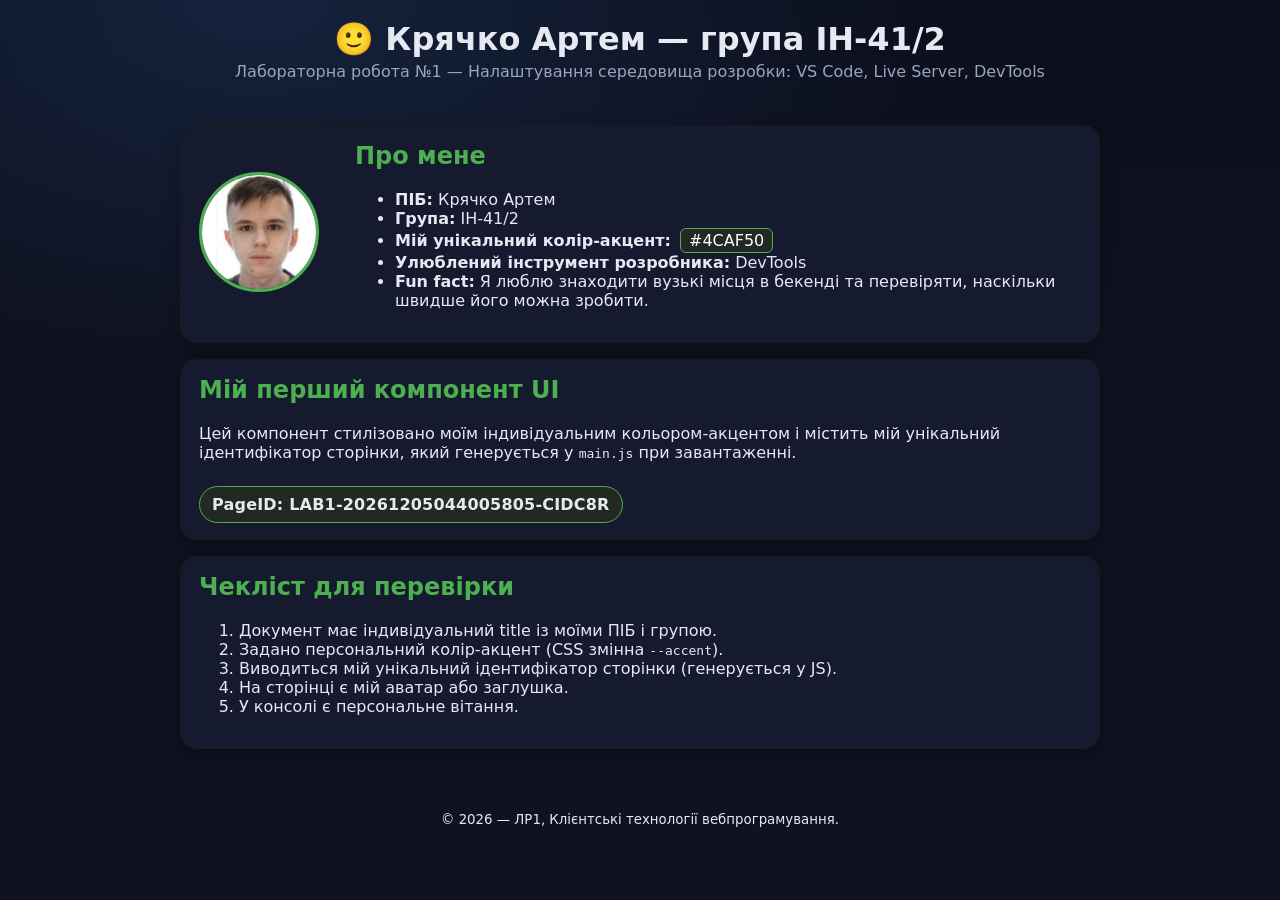
<file: lab1/index.html>
<!DOCTYPE html>

<html lang="uk" data-owner="Крячко Артем">

<head>

    <meta charset="UTF-8" />

    <meta name="viewport" content="width=device-width, initial-scale=1.0" />

    <title>Lab1 — Крячко Артем, група ІН-41/2</title>

    <meta name="description" content="Лабораторна робота 1 — Налаштування середовища розробки: VS Code, Live Server, DevTools." />

    <link rel="stylesheet" href="./styles/style.css" />

    <script defer src="./scripts/main.js"></script>

</head>

<body>

<header class="site-header">

    <h1>🙂 Крячко Артем — група ІН-41/2 </h1>

    <p class="subtitle">Лабораторна робота №1 — Налаштування середовища розробки: VS Code, Live Server, DevTools</p>

</header>


<main>

    <section class="card profile" id="profile">

        <div class="avatar">

            <img src="./assets/img/avatar.png" width="220" height="300" alt="Аватар: Крячко Артем" />

        </div>

        <div class="info">

            <h2>Про мене</h2>

            <ul>

                <li><strong>ПІБ:</strong> Крячко Артем</li>

                <li><strong>Група:</strong> ІН-41/2</li>

                <li><strong>Мій унікальний колір-акцент:</strong> <span class="accent-preview">#4CAF50</span></li>

                <li><strong>Улюблений інструмент розробника:</strong> DevTools</li>

                <li><strong>Fun fact:</strong> Я люблю знаходити вузькі місця в бекенді та перевіряти, наскільки швидше його можна зробити.</li>

            </ul>

        </div>

    </section>



    <section class="card about" id="about">

        <h2>Мій перший компонент UI</h2>

        <p>

            Цей компонент стилізовано моїм індивідуальним кольором-акцентом і містить мій унікальний ідентифікатор сторінки,

            який генерується у <code>main.js</code> при завантаженні.

        </p>

        <div class="badge" id="pageIdBadge" title="Згенерований ID сторінки"></div>

    </section>



    <section class="card checklist" id="checklist">

        <h2>Чекліст для перевірки</h2>

        <ol>

            <li>Документ має індивідуальний title із моїми ПІБ і групою.</li>

            <li>Задано персональний колір-акцент (CSS змінна <code>--accent</code>).</li>

            <li>Виводиться мій унікальний ідентифікатор сторінки (генерується у JS).</li>

            <li>На сторінці є мій аватар або заглушка.</li>

            <li>У консолі є персональне вітання.</li>

        </ol>

    </section>

</main>



<footer class="site-footer">

    <small>&copy; <span id="currentYear"></span> — ЛР1, Клієнтські технології вебпрограмування.</small>

</footer>

</body>

</html>
</file>
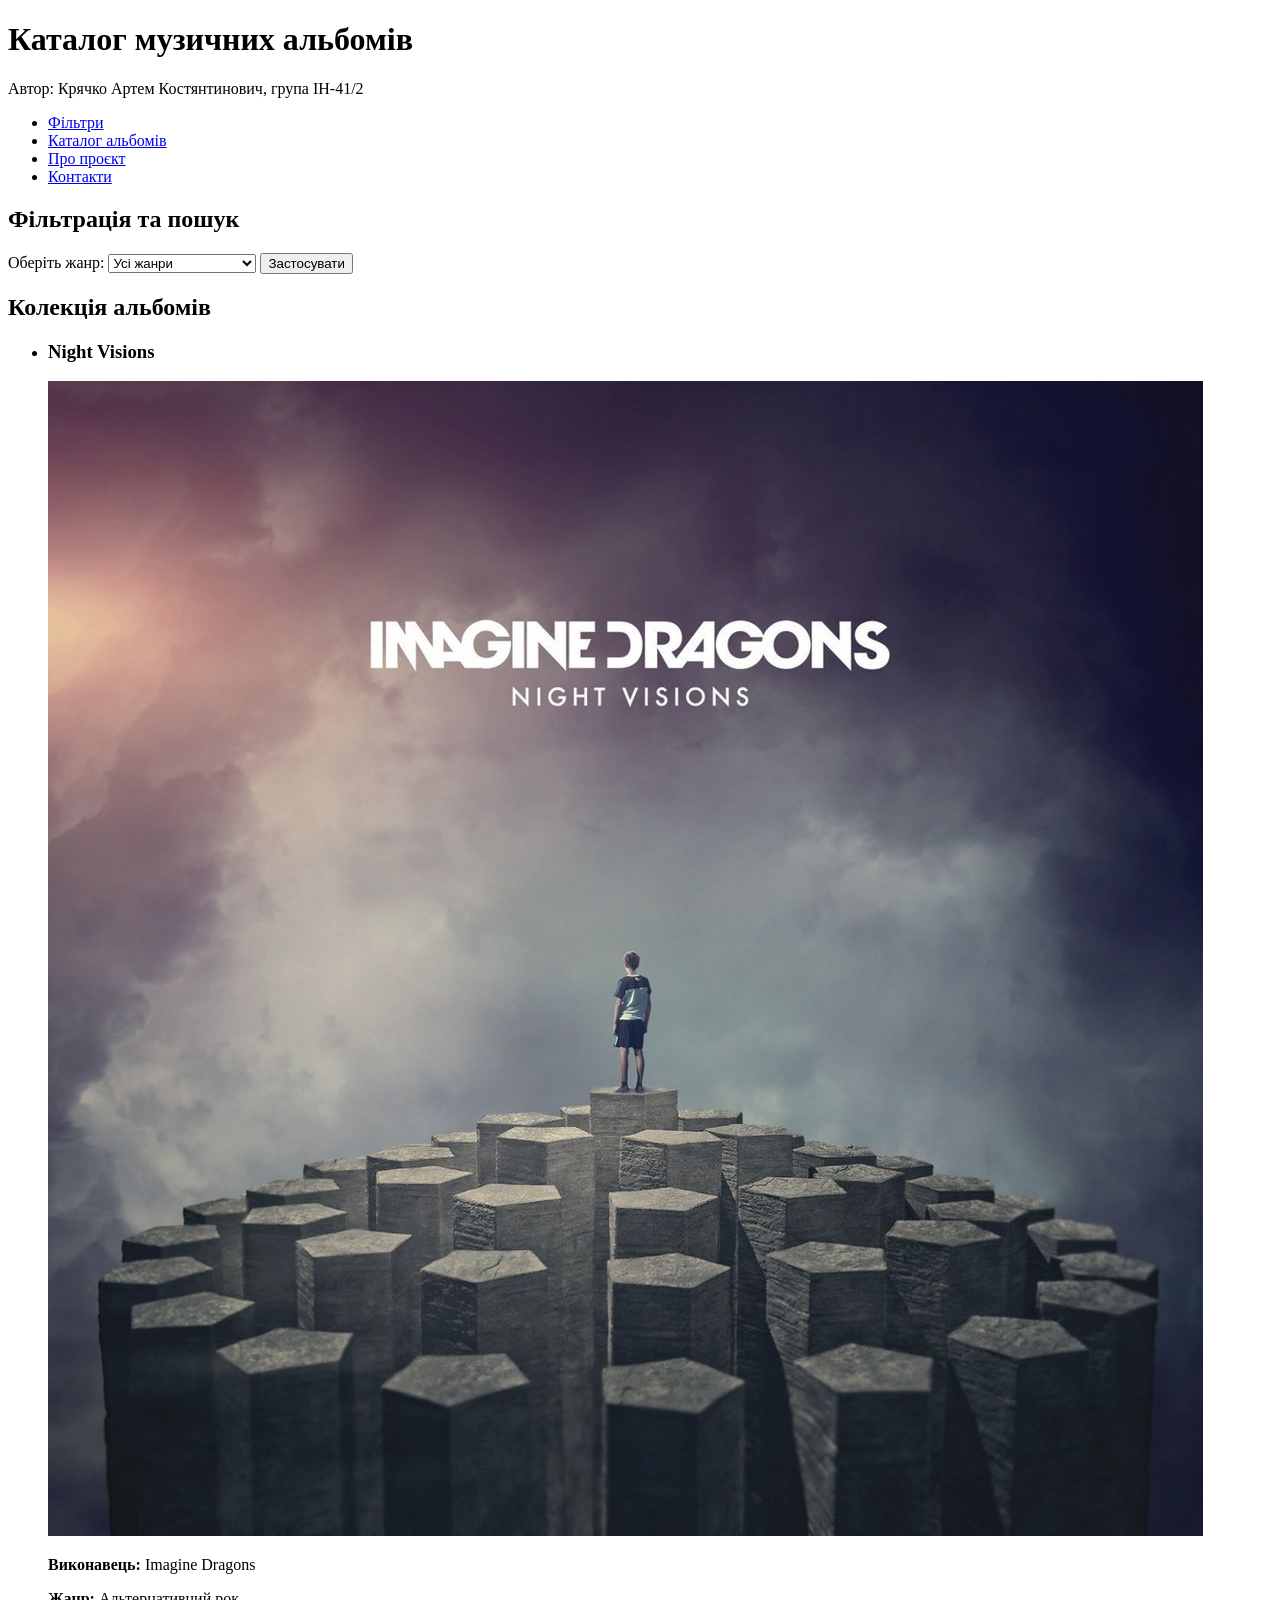
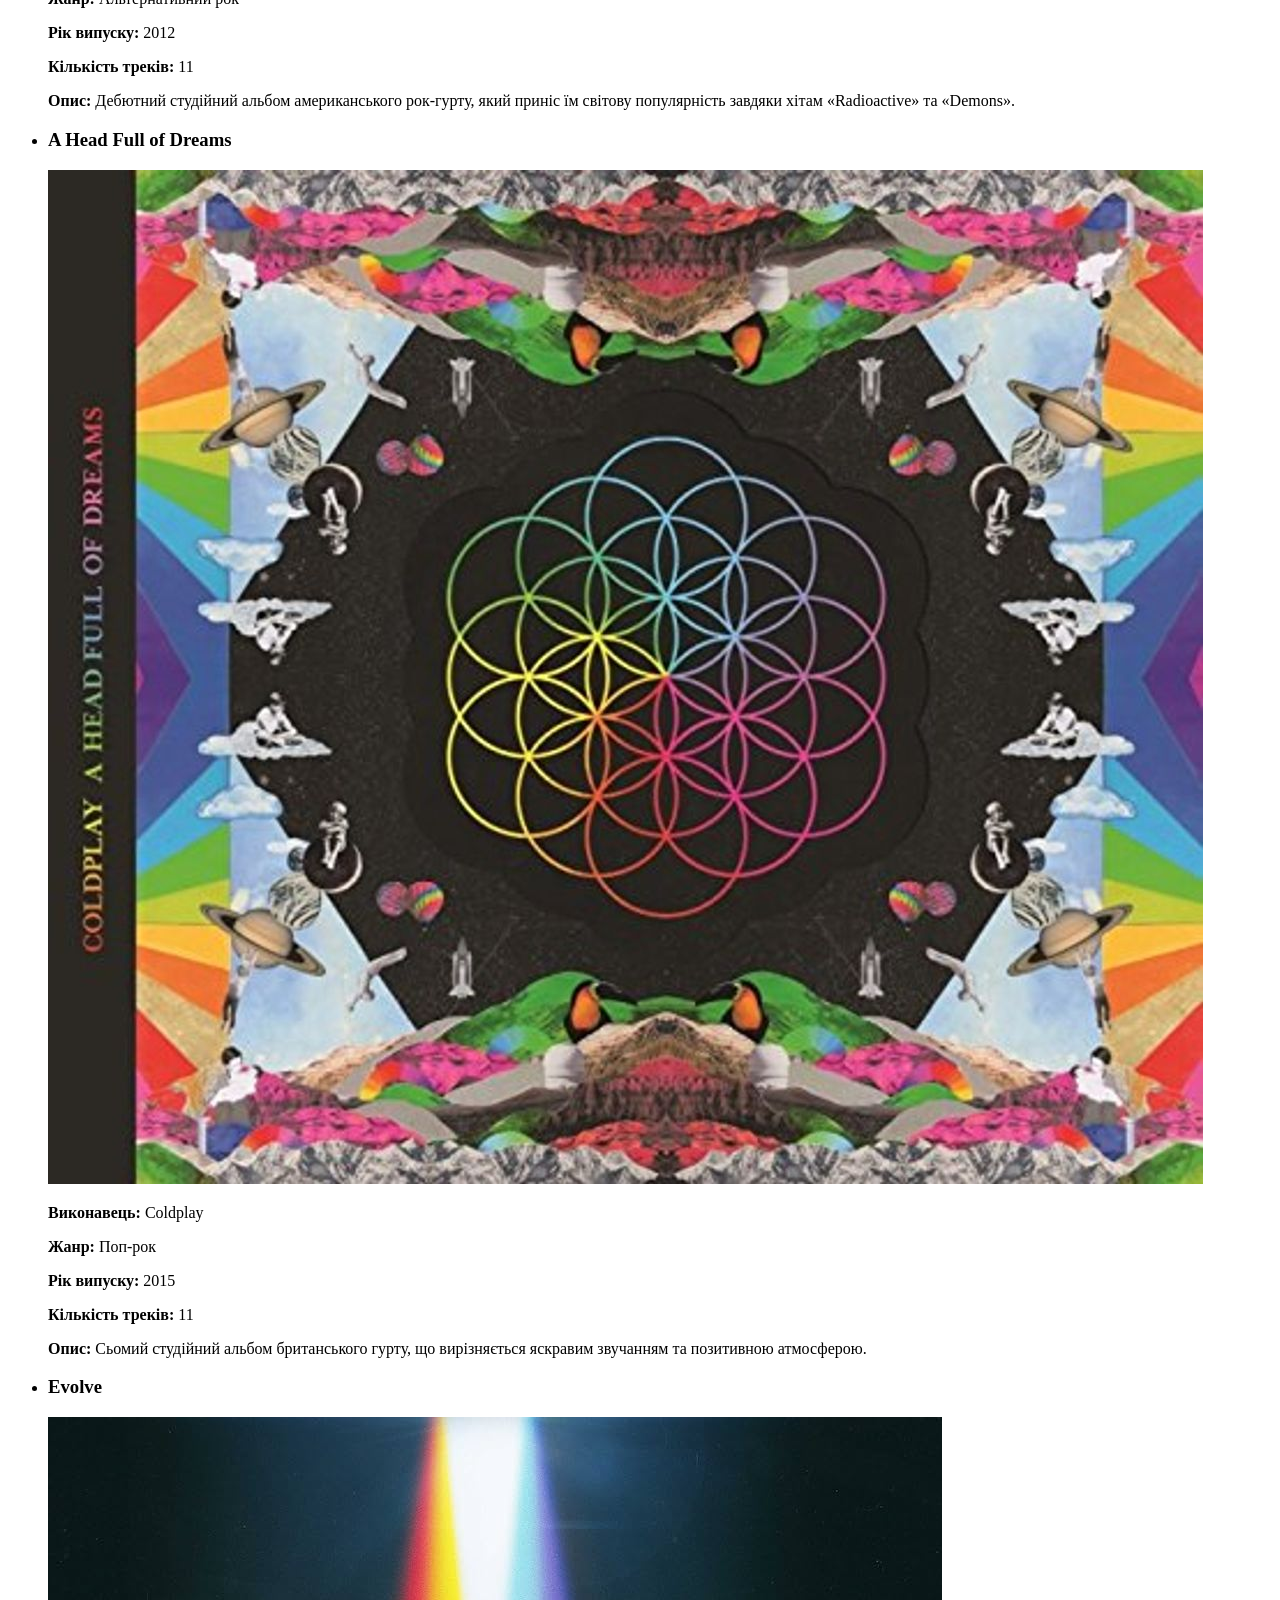
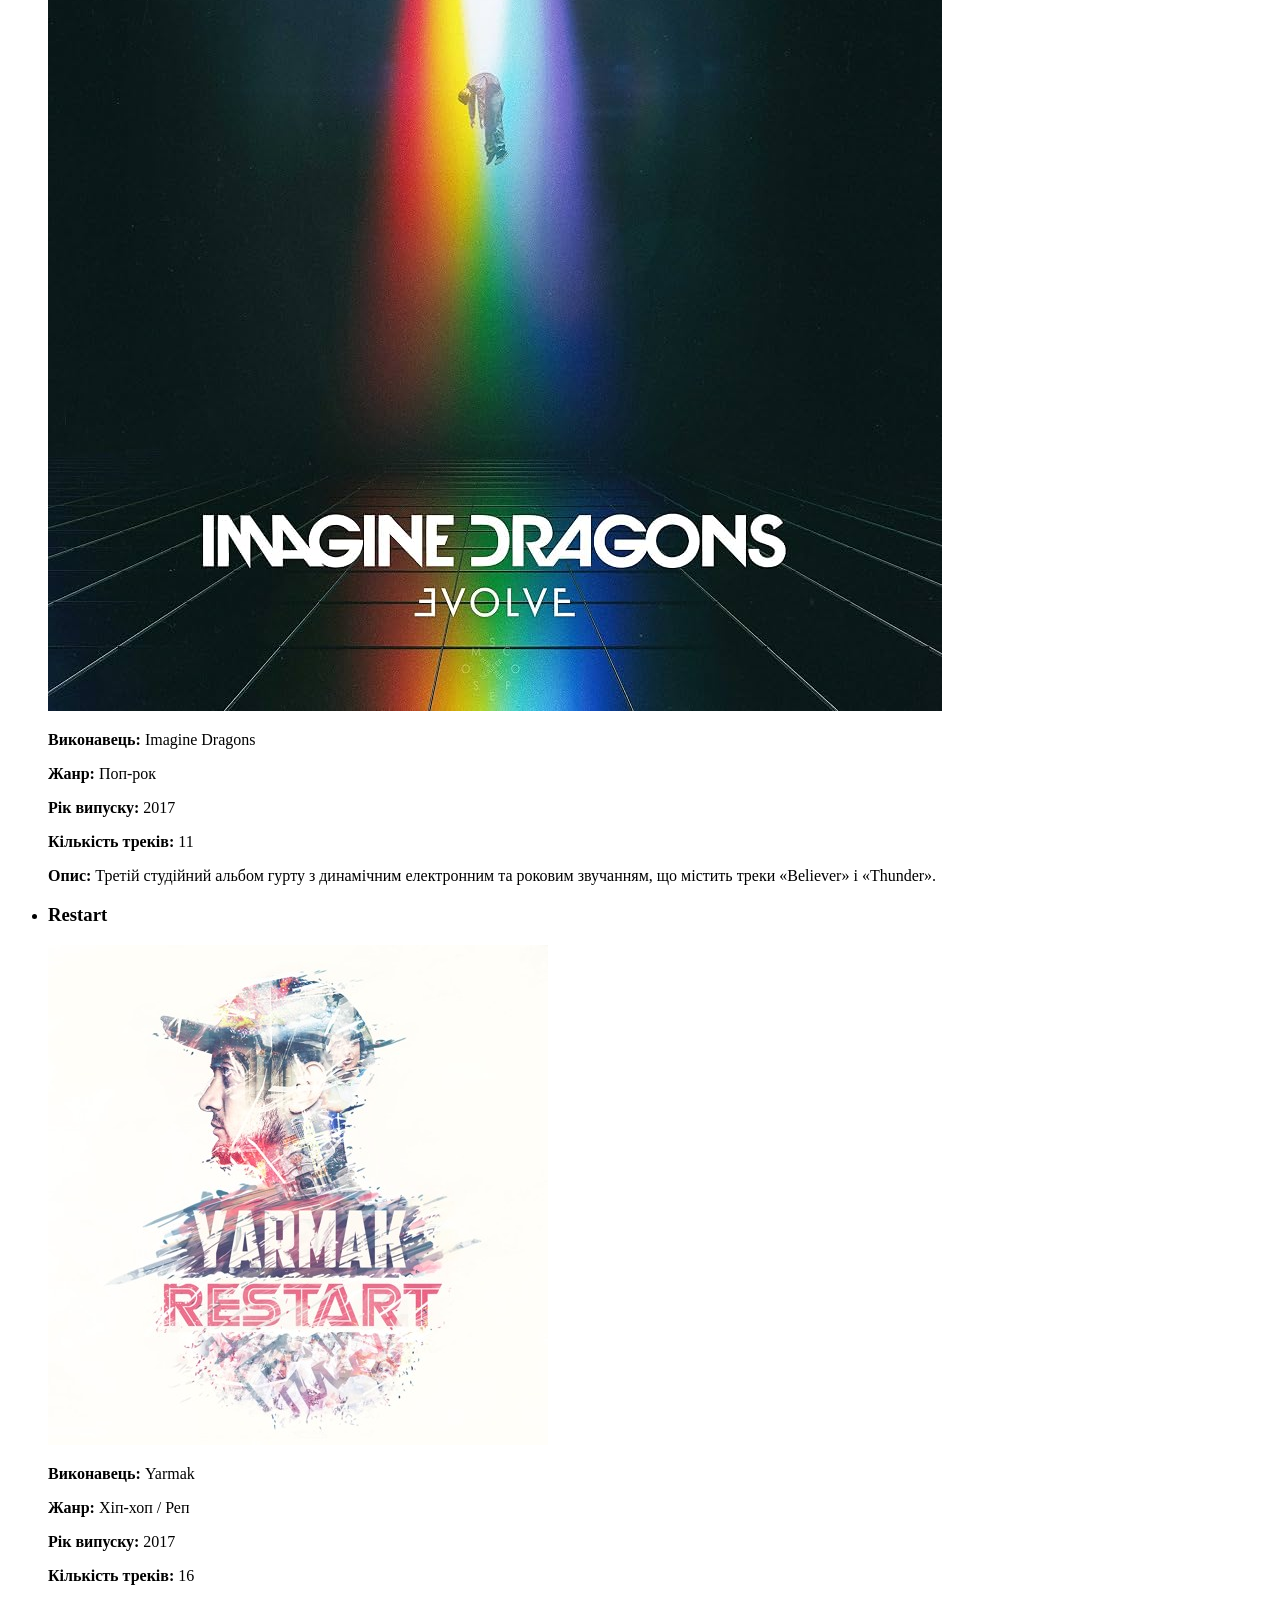
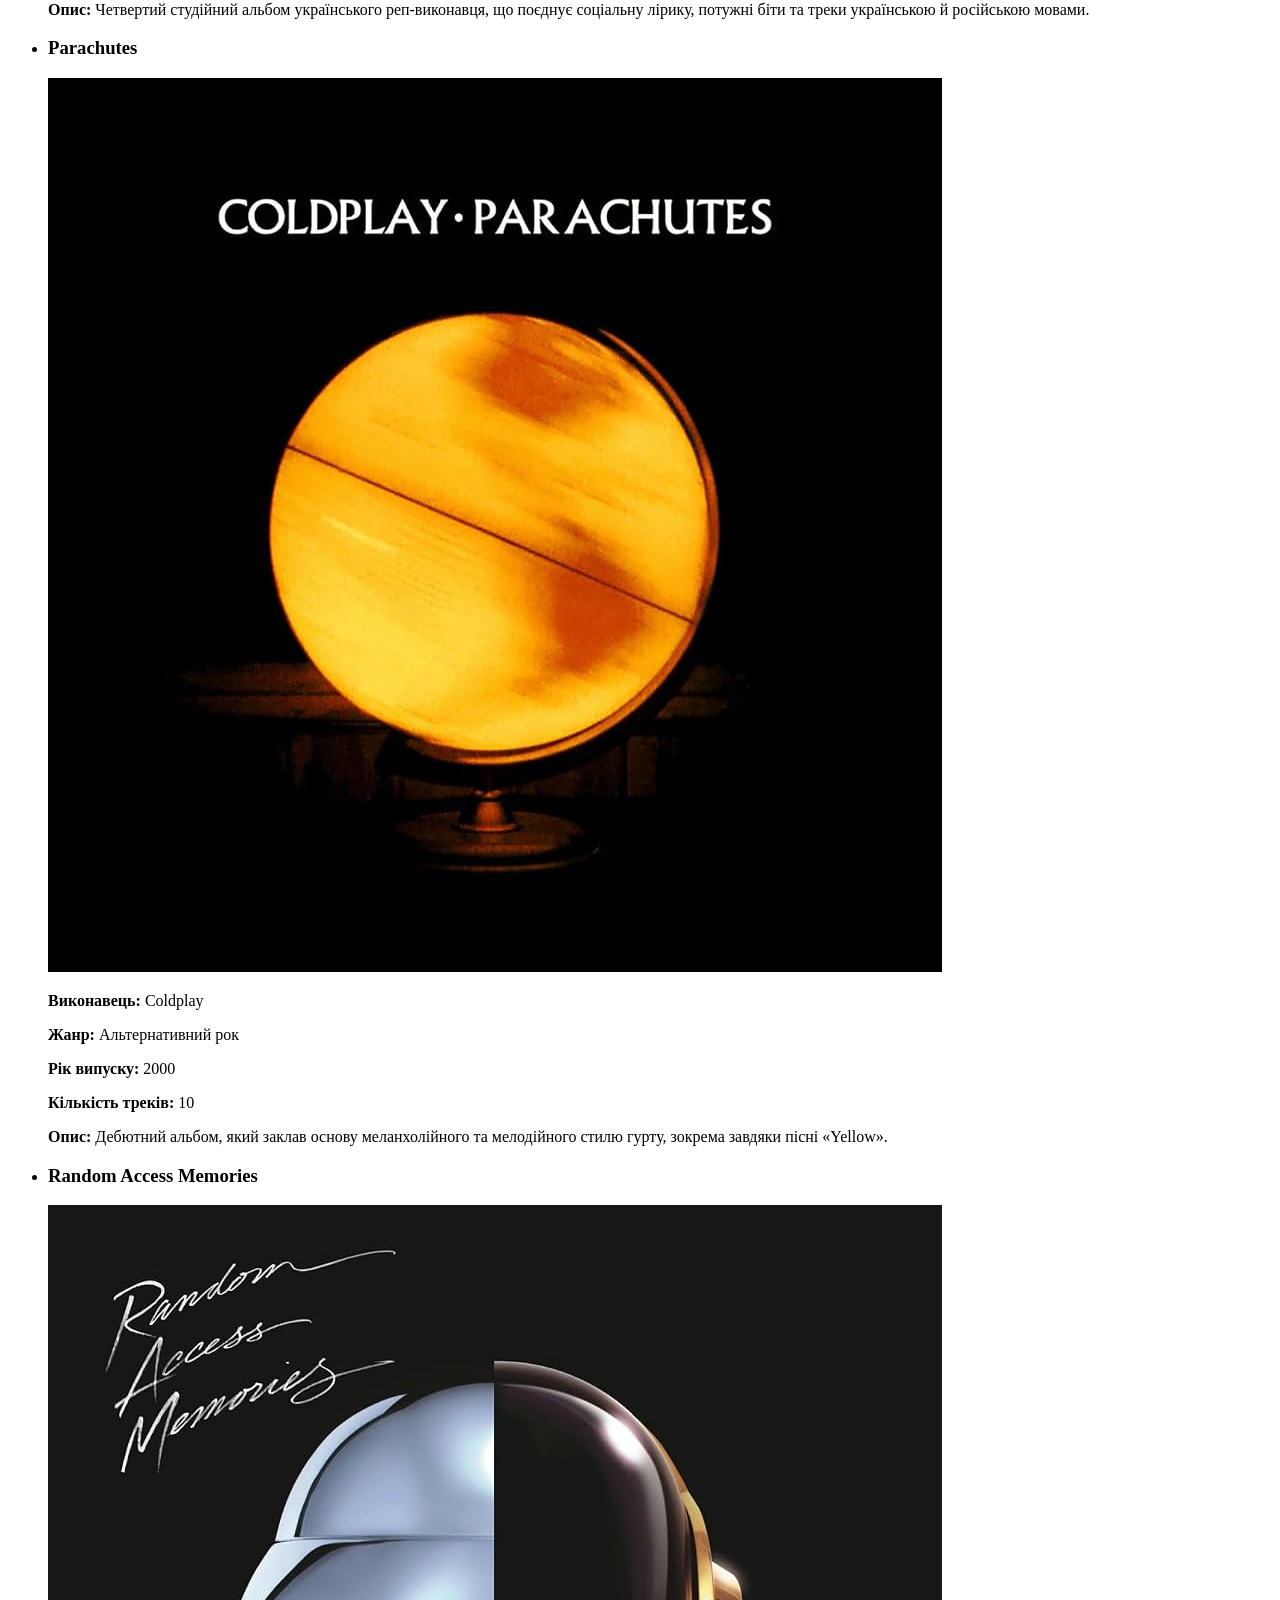
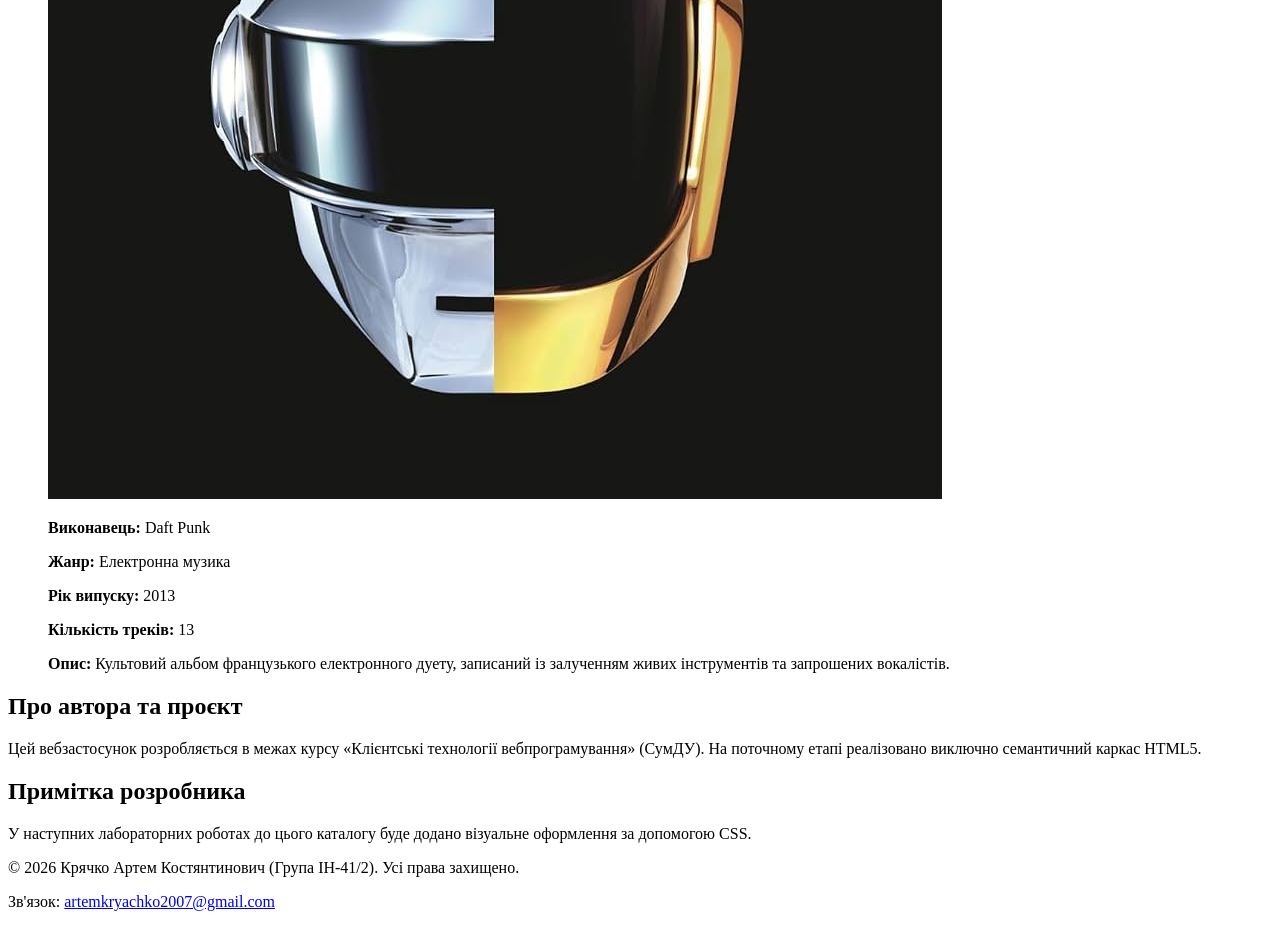
<file: lab2/index.html>
<!DOCTYPE html>
<html lang="uk">
<head>
    <meta charset="UTF-8">
    <meta name="viewport" content="width=device-width, initial-scale=1.0">
    <title>Каталог музичних альбомів — Крячко Артем</title>
</head>
<body>
    <header>
        <h1>Каталог музичних альбомів</h1>
        <p>Автор: Крячко Артем Костянтинович, група ІН-41/2</p>
        <nav>
            <ul>
                <li><a href="#filters">Фільтри</a></li>
                <li><a href="#catalog">Каталог альбомів</a></li>
                <li><a href="#about">Про проєкт</a></li>
                <li><a href="#contacts">Контакти</a></li>
            </ul>
        </nav>
    </header>

    <main>
        <section id="filters">
            <h2>Фільтрація та пошук</h2>
            <form action="#" method="GET">
                <label for="genre-select">Оберіть жанр:</label>
                <select id="genre-select" name="genre">
                    <option value="all">Усі жанри</option>
                    <option value="alt-rock">Альтернативний рок</option>
                    <option value="pop-rock">Поп-рок</option>
                    <option value="hip-hop">Хіп-хоп / Реп</option>
                    <option value="electronic">Електронна музика</option>
                </select>
                <button type="submit">Застосувати</button>
            </form>
        </section>

        <section id="catalog">
            <h2>Колекція альбомів</h2>
            <ul>
                <li>
                    <article>
                        <h3>Night Visions</h3>
                        <img 
                            src="./assets/img/night-visions-800w.jpg" 
                            srcset="./assets/img/night-visions-400w.jpg 400w, ./assets/img/night-visions-800w.jpg 800w" 
                            sizes="(max-width: 600px) 400px, 800px" 
                            alt="Обкладинка альбому Night Visions гурту Imagine Dragons" 
                            title="Imagine Dragons — Night Visions"
                            fetchpriority="high">
                        <p><strong>Виконавець:</strong> Imagine Dragons</p>
                        <p><strong>Жанр:</strong> Альтернативний рок</p>
                        <p><strong>Рік випуску:</strong> <time datetime="2012-09-04">2012</time></p>
                        <p><strong>Кількість треків:</strong> <data value="11">11</data></p>
                        <p><strong>Опис:</strong> Дебютний студійний альбом американського рок-гурту, який приніс їм світову популярність завдяки хітам «Radioactive» та «Demons».</p>
                    </article>
                </li>

                <li>
                    <article>
                        <h3>A Head Full of Dreams</h3>
                        <img 
                            src="./assets/img/head-full-of-dreams-800w.jpg" 
                            srcset="./assets/img/head-full-of-dreams-400w.jpg 400w, ./assets/img/head-full-of-dreams-800w.jpg 800w" 
                            sizes="(max-width: 600px) 400px, 800px" 
                            alt="Обкладинка альбому A Head Full of Dreams гурту Coldplay" 
                            title="Coldplay — A Head Full of Dreams"
                            loading="lazy">
                        <p><strong>Виконавець:</strong> Coldplay</p>
                        <p><strong>Жанр:</strong> Поп-рок</p>
                        <p><strong>Рік випуску:</strong> <time datetime="2015-12-04">2015</time></p>
                        <p><strong>Кількість треків:</strong> <data value="11">11</data></p>
                        <p><strong>Опис:</strong> Сьомий студійний альбом британського гурту, що вирізняється яскравим звучанням та позитивною атмосферою.</p>
                    </article>
                </li>

                <li>
                    <article>
                        <h3>Evolve</h3>
                        <img 
                            src="./assets/img/evolve-800w.jpg" 
                            srcset="./assets/img/evolve-400w.jpg 400w, ./assets/img/evolve-800w.jpg 800w" 
                            sizes="(max-width: 600px) 400px, 800px" 
                            alt="Обкладинка альбому Evolve гурту Imagine Dragons" 
                            title="Imagine Dragons — Evolve"
                            loading="lazy">
                        <p><strong>Виконавець:</strong> Imagine Dragons</p>
                        <p><strong>Жанр:</strong> Поп-рок</p>
                        <p><strong>Рік випуску:</strong> <time datetime="2017-06-23">2017</time></p>
                        <p><strong>Кількість треків:</strong> <data value="11">11</data></p>
                        <p><strong>Опис:</strong> Третій студійний альбом гурту з динамічним електронним та роковим звучанням, що містить треки «Believer» і «Thunder».</p>
                    </article>
                </li>

                <li>
                    <article>
                        <h3>Restart</h3>
                        <img 
                            src="./assets/img/restart-800w.jpg" 
                            srcset="./assets/img/restart-400w.jpg 400w, ./assets/img/restart-800w.jpg 800w" 
                            sizes="(max-width: 600px) 400px, 800px" 
                            alt="Обкладинка альбому Restart виконавця Yarmak" 
                            title="Yarmak — Restart"
                            loading="lazy">
                        <p><strong>Виконавець:</strong> Yarmak</p>
                        <p><strong>Жанр:</strong> Хіп-хоп / Реп</p>
                        <p><strong>Рік випуску:</strong> <time datetime="2017-04-07">2017</time></p>
                        <p><strong>Кількість треків:</strong> <data value="16">16</data></p>
                        <p><strong>Опис:</strong> Четвертий студійний альбом українського реп-виконавця, що поєднує соціальну лірику, потужні біти та треки українською й російською мовами.</p>
                    </article>
                </li>

                <li>
                    <article>
                        <h3>Parachutes</h3>
                        <img 
                            src="./assets/img/parachutes-800w.jpg" 
                            srcset="./assets/img/parachutes-400w.jpg 400w, ./assets/img/parachutes-800w.jpg 800w" 
                            sizes="(max-width: 600px) 400px, 800px" 
                            alt="Обкладинка альбому Parachutes гурту Coldplay з жовтим глобусом" 
                            title="Coldplay — Parachutes"
                            loading="lazy">
                        <p><strong>Виконавець:</strong> Coldplay</p>
                        <p><strong>Жанр:</strong> Альтернативний рок</p>
                        <p><strong>Рік випуску:</strong> <time datetime="2000-07-10">2000</time></p>
                        <p><strong>Кількість треків:</strong> <data value="10">10</data></p>
                        <p><strong>Опис:</strong> Дебютний альбом, який заклав основу меланхолійного та мелодійного стилю гурту, зокрема завдяки пісні «Yellow».</p>
                    </article>
                </li>

                <li>
                    <article>
                        <h3>Random Access Memories</h3>
                        <img 
                            src="./assets/img/ram-800w.jpg" 
                            srcset="./assets/img/ram-400w.jpg 400w, ./assets/img/ram-800w.jpg 800w" 
                            sizes="(max-width: 600px) 400px, 800px" 
                            alt="Обкладинка альбому Random Access Memories дуету Daft Punk" 
                            title="Daft Punk — Random Access Memories"
                            loading="lazy">
                        <p><strong>Виконавець:</strong> Daft Punk</p>
                        <p><strong>Жанр:</strong> Електронна музика</p>
                        <p><strong>Рік випуску:</strong> <time datetime="2013-05-17">2013</time></p>
                        <p><strong>Кількість треків:</strong> <data value="13">13</data></p>
                        <p><strong>Опис:</strong> Культовий альбом французького електронного дуету, записаний із залученням живих інструментів та запрошених вокалістів.</p>
                    </article>
                </li>
            </ul>
        </section>

        <section id="about">
            <h2>Про автора та проєкт</h2>
            <p>Цей вебзастосунок розробляється в межах курсу «Клієнтські технології вебпрограмування» (СумДУ). На поточному етапі реалізовано виключно семантичний каркас HTML5.</p>
        </section>
    </main>

    <aside>
        <h2>Примітка розробника</h2>
        <p>У наступних лабораторних роботах до цього каталогу буде додано візуальне оформлення за допомогою CSS.</p>
    </aside>

    <footer id="contacts">
        <p>&copy; 2026 Крячко Артем Костянтинович (Група ІН-41/2). Усі права захищено.</p>
        <p>Зв'язок: <a href="mailto:artemkryachko2007@gmail.com">artemkryachko2007@gmail.com</a></p>
    </footer>
</body>
</html>
</file>
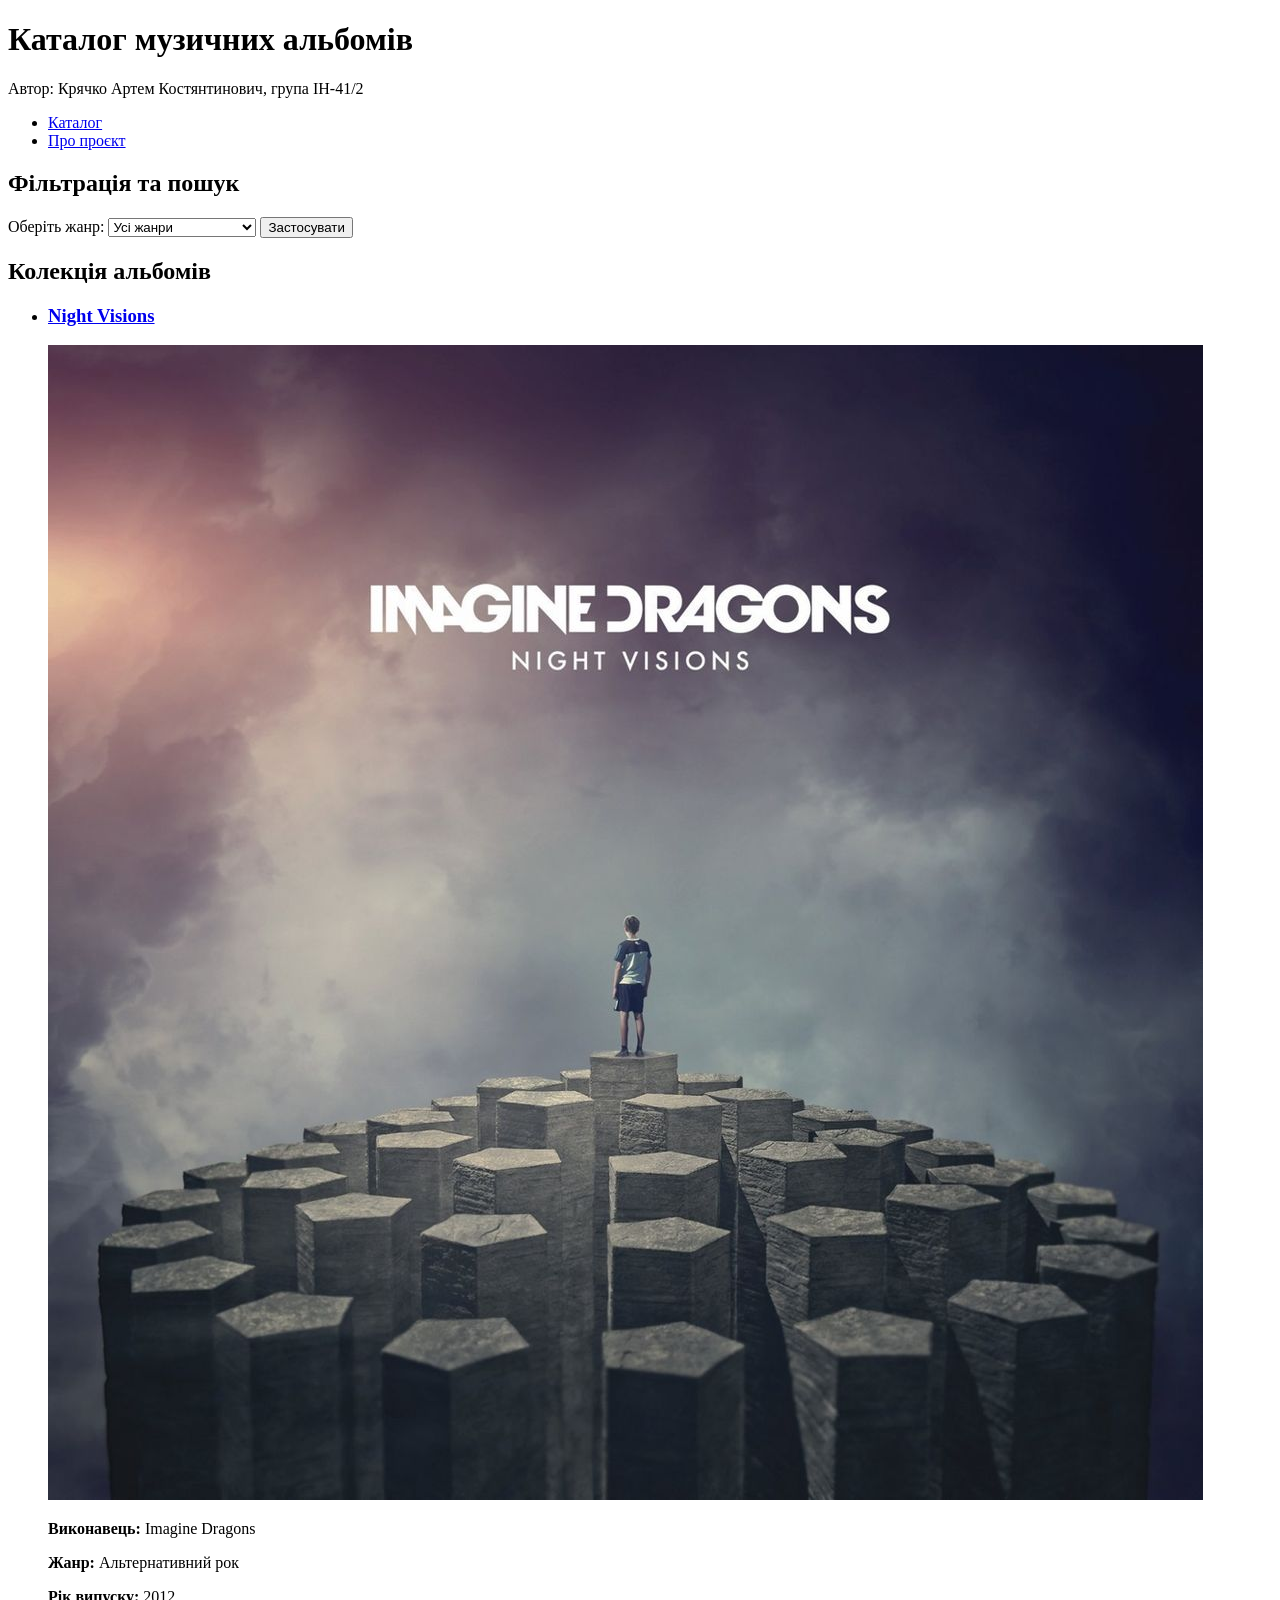
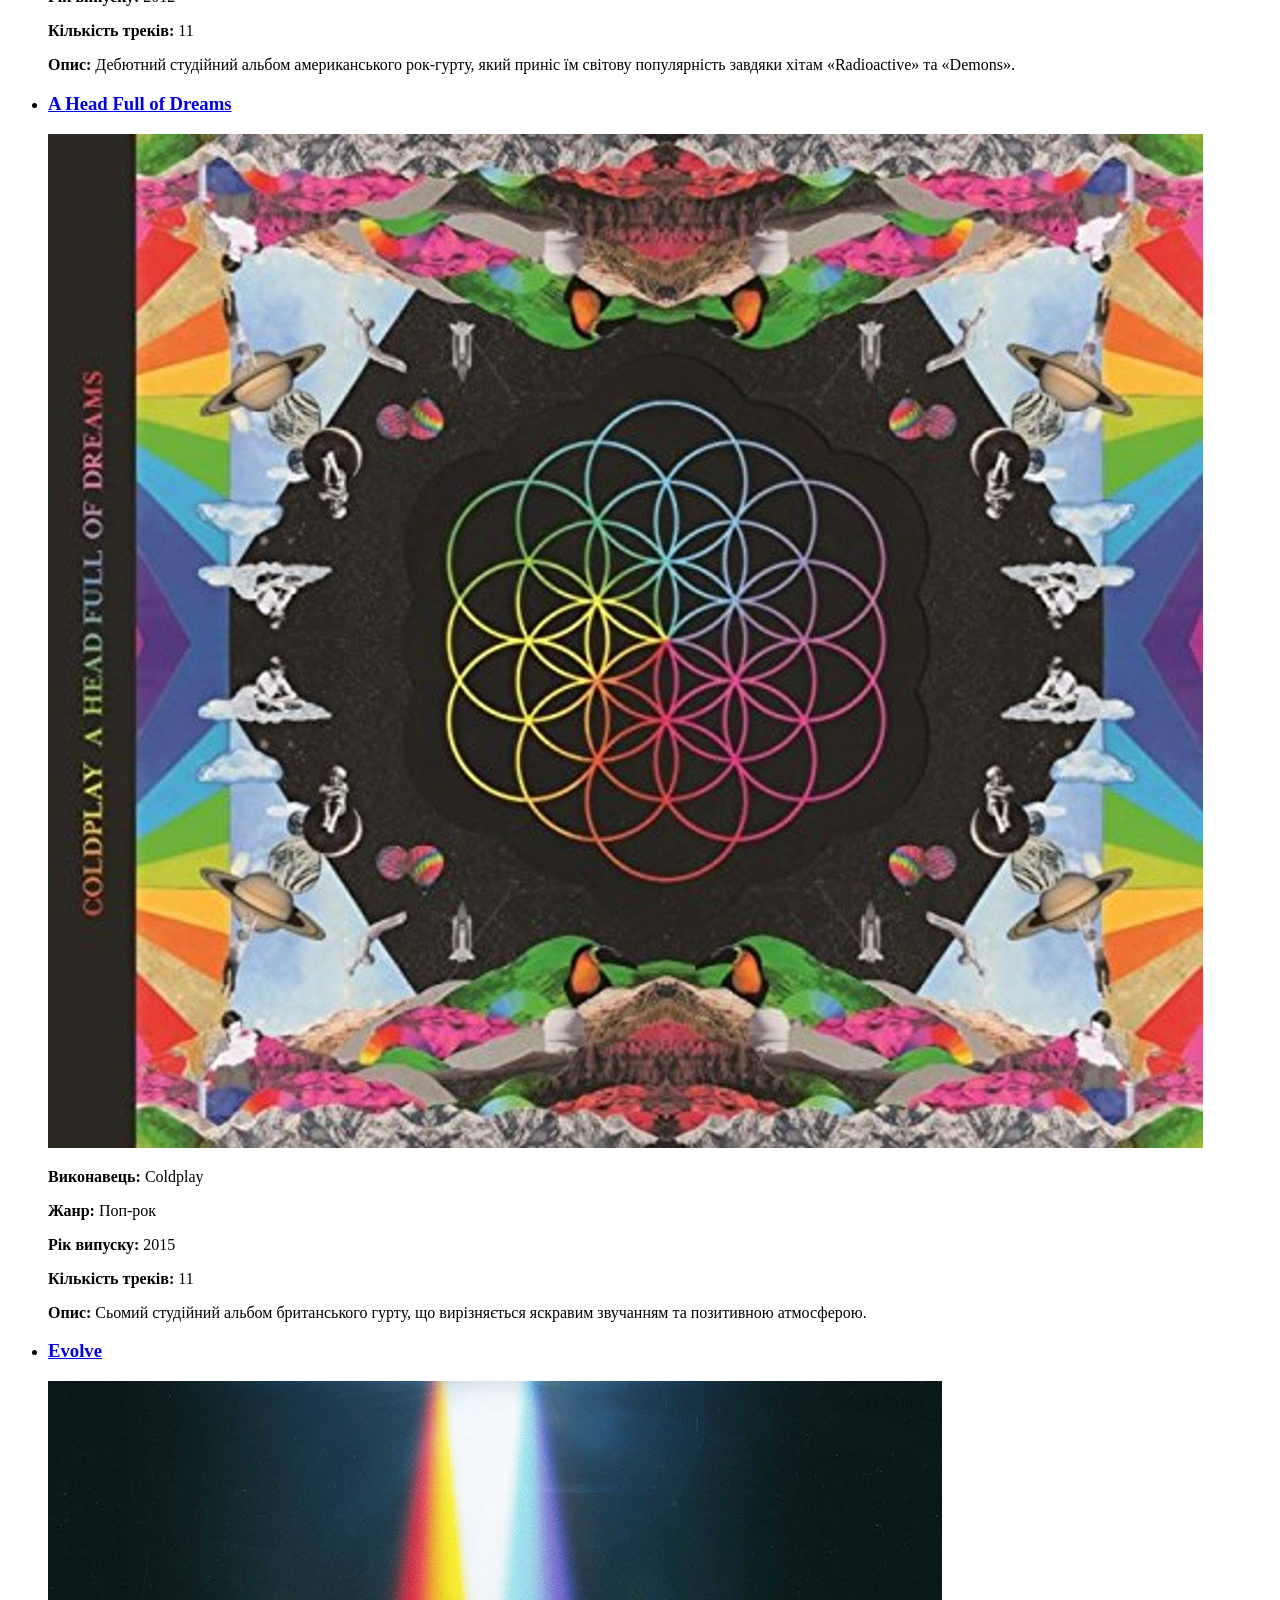
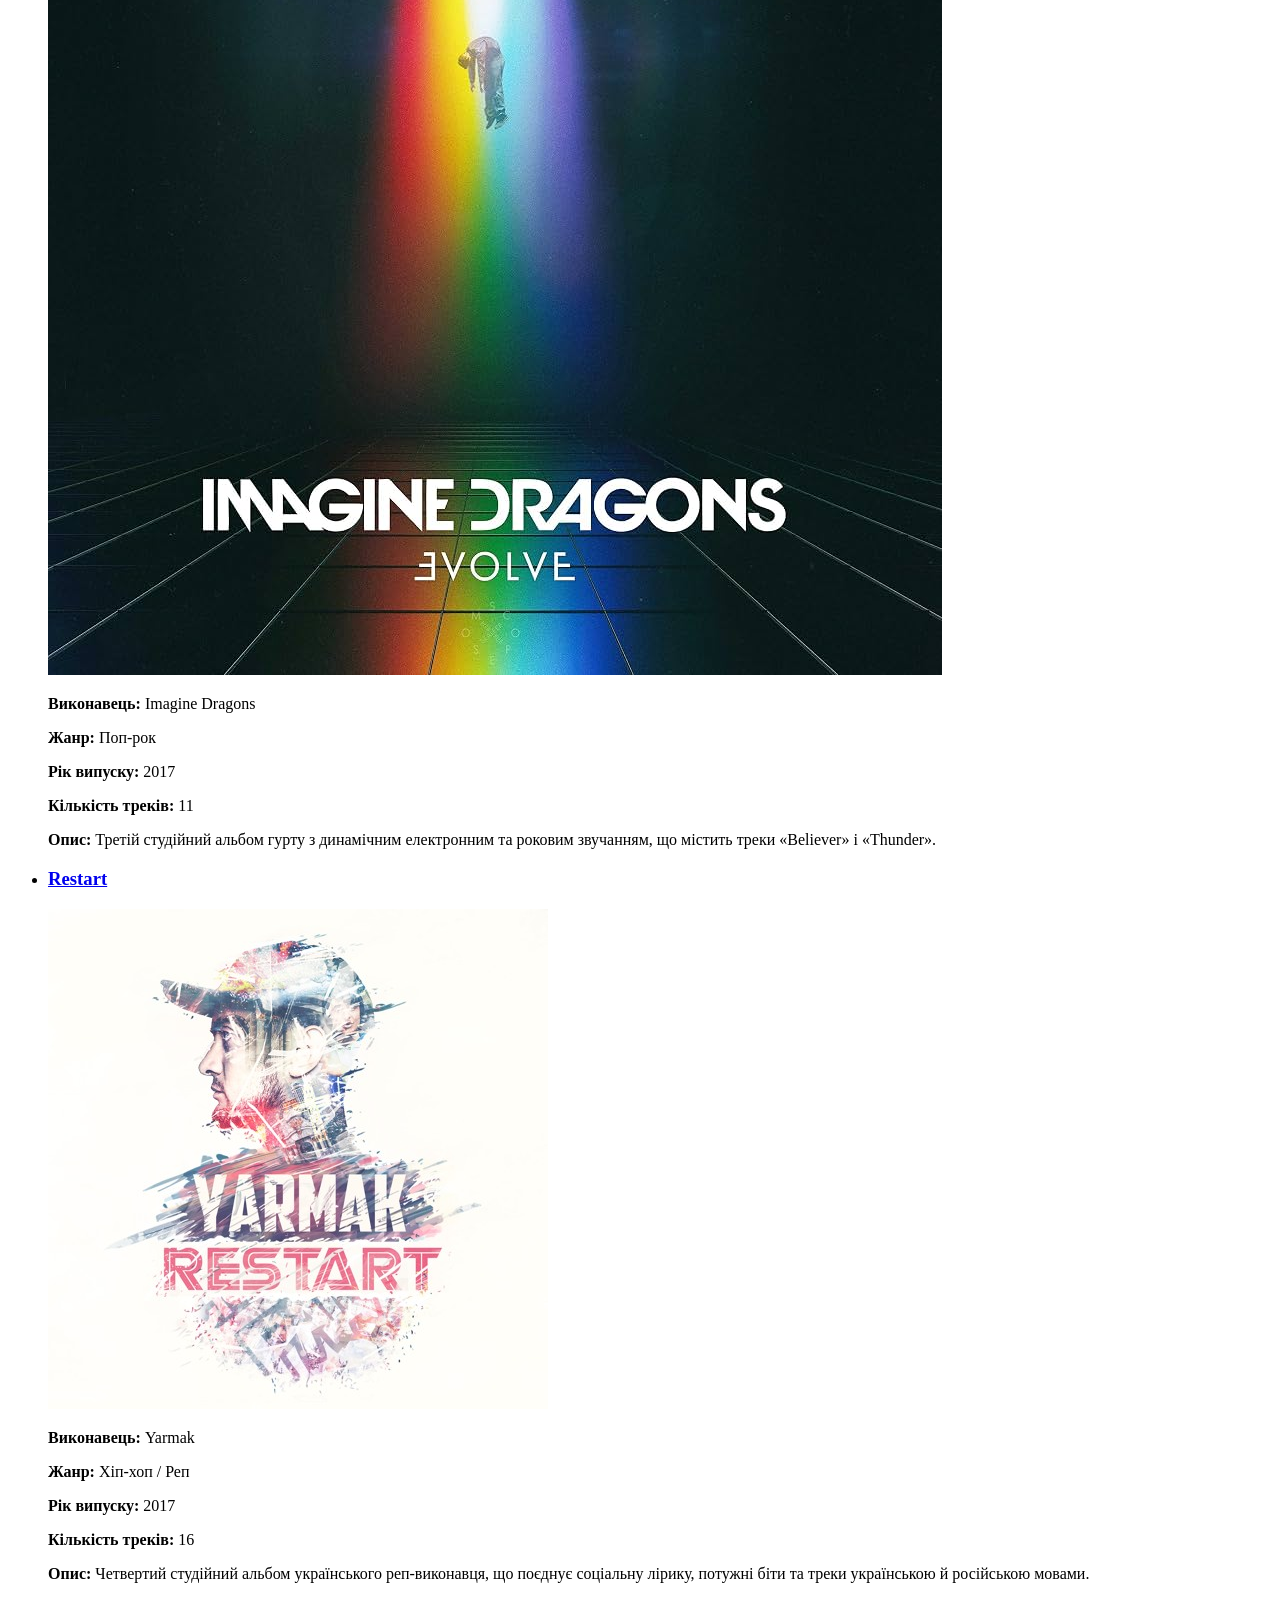
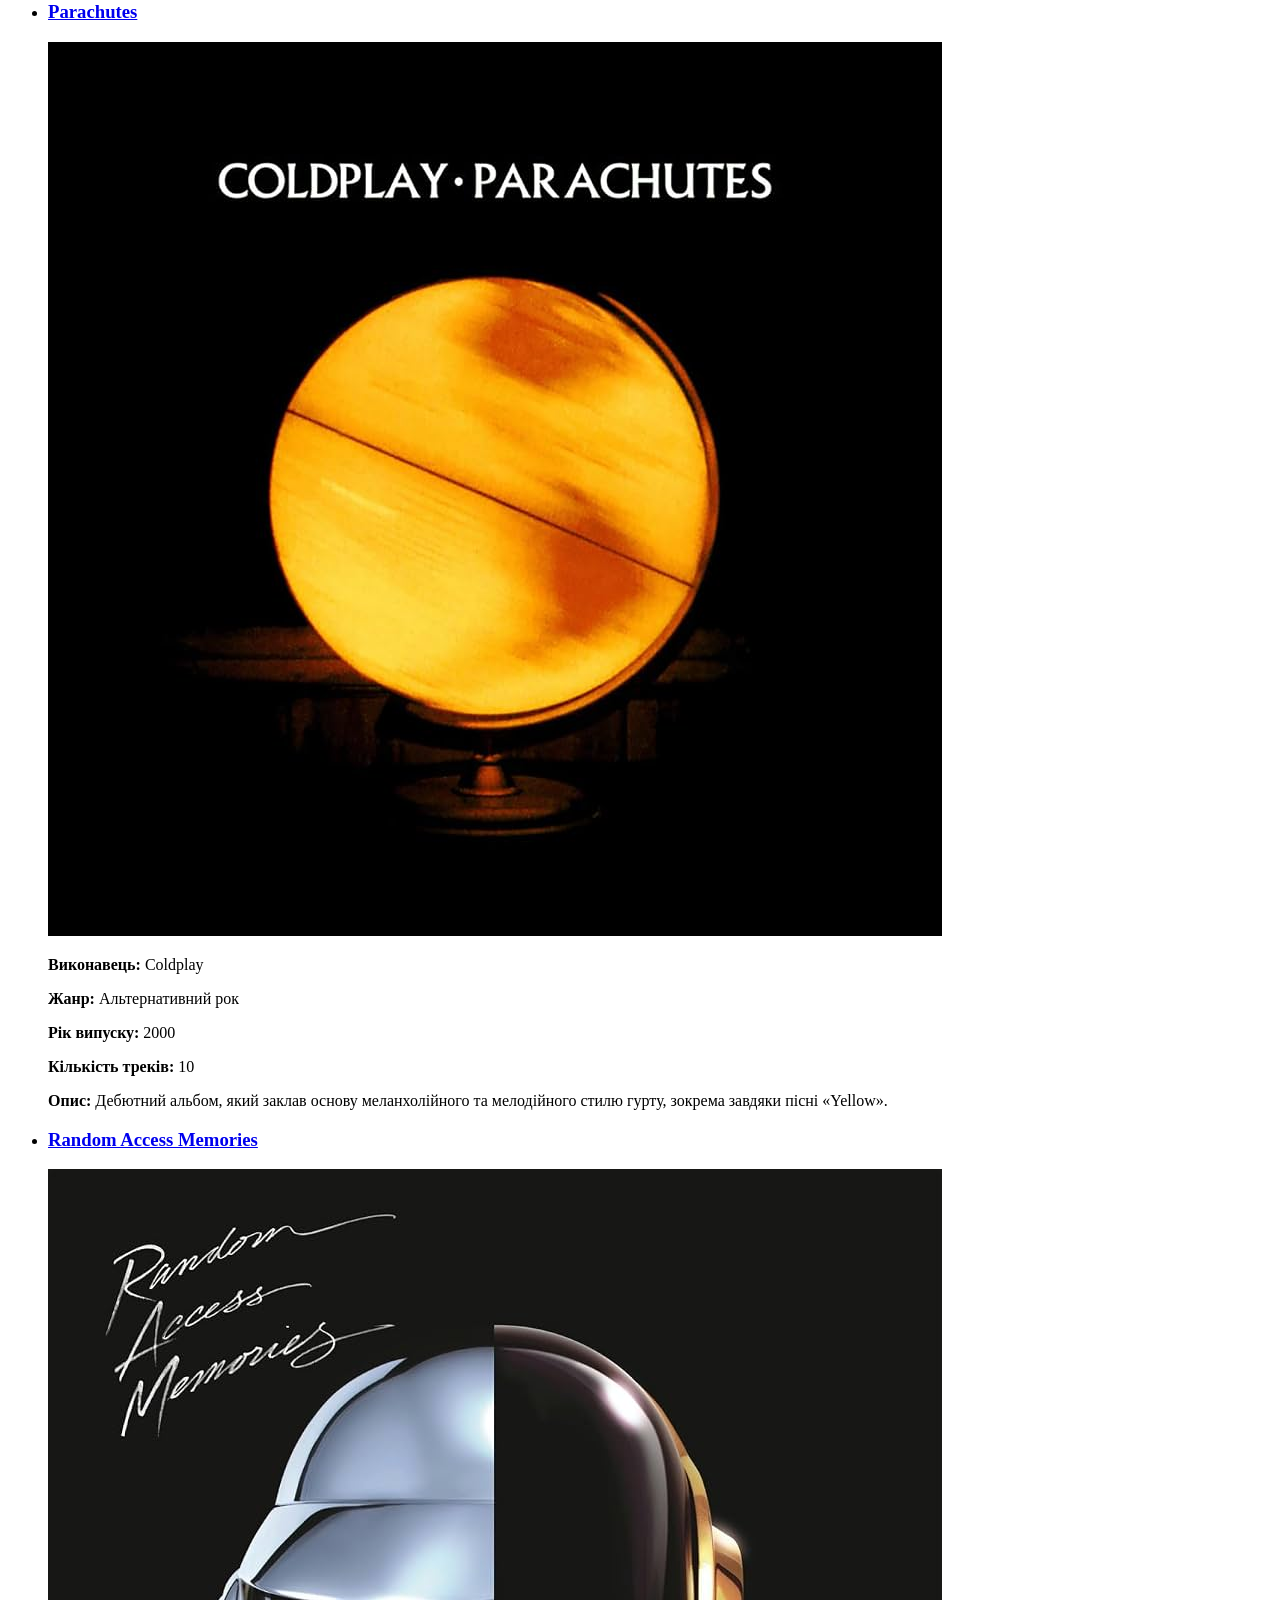
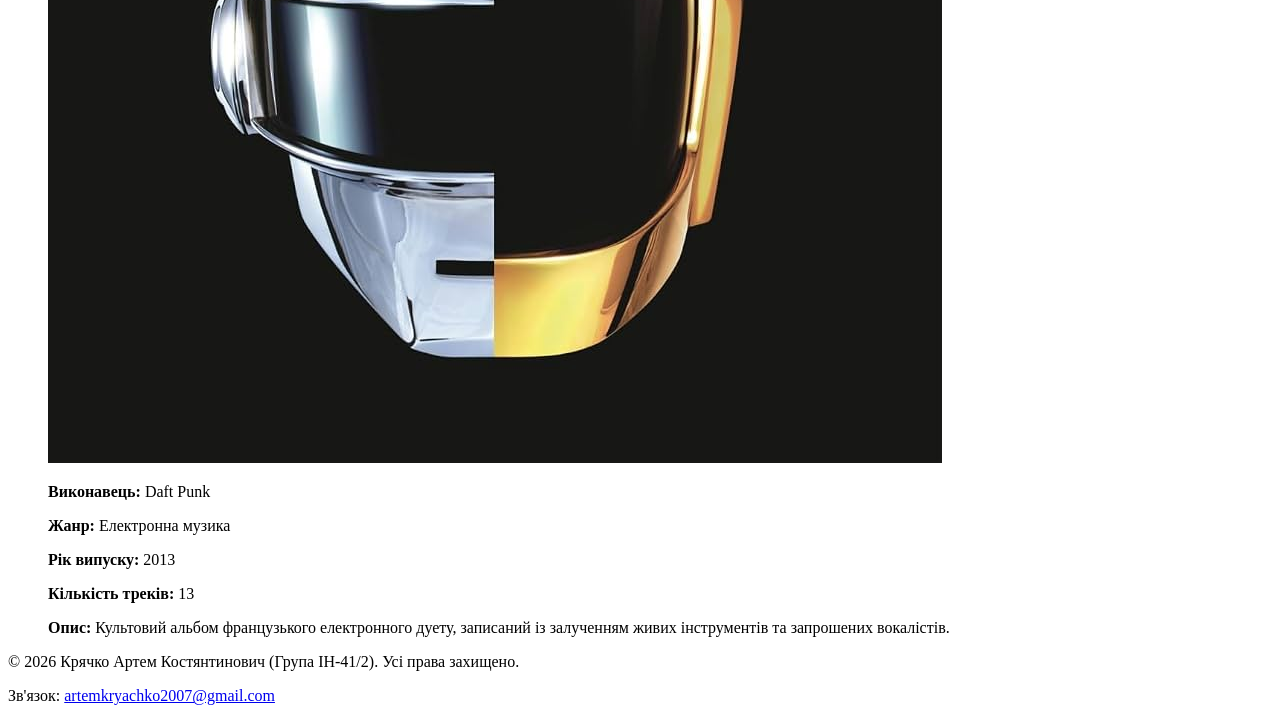
<file: lab3/index.html>
<!DOCTYPE html>
<html lang="uk">
<head>
    <meta charset="UTF-8">
    <meta name="viewport" content="width=device-width, initial-scale=1.0">
    <title>Каталог музичних альбомів - Крячко Артем</title>
    <meta name="description" content="Головна сторінка каталогу музичних альбомів із фільтрацією за жанрами та переходом до детального опису релізів.">
    <link rel="icon" href="./favicon.ico">
</head>
<body>
<header>
    <h1>Каталог музичних альбомів</h1>
    <p>Автор: Крячко Артем Костянтинович, група ІН-41/2</p>
    <nav aria-label="Основна навігація">
        <ul>
            <li><a href="./index.html" aria-current="page">Каталог</a></li>
            <li><a href="./about.html">Про проєкт</a></li>
        </ul>
    </nav>
</header>

<main>
    <section id="filters">
        <h2>Фільтрація та пошук</h2>
        <form action="#" method="GET">
            <label for="genre-select">Оберіть жанр:</label>
            <select id="genre-select" name="genre">
                <option value="all">Усі жанри</option>
                <option value="alt-rock">Альтернативний рок</option>
                <option value="pop-rock">Поп-рок</option>
                <option value="hip-hop">Хіп-хоп / Реп</option>
                <option value="electronic">Електронна музика</option>
            </select>
            <button type="submit">Застосувати</button>
        </form>
    </section>

    <section id="catalog">
        <h2>Колекція альбомів</h2>
        <ul>
            <li>
                <article>
                    <h3><a href="./details.html">Night Visions</a></h3>
                    <img
                            src="./assets/img/night-visions-800w.jpg"
                            srcset="./assets/img/night-visions-400w.jpg 400w, ./assets/img/night-visions-800w.jpg 800w"
                            sizes="(max-width: 600px) 400px, 800px"
                            alt="Обкладинка альбому Night Visions гурту Imagine Dragons"
                            title="Imagine Dragons - Night Visions"
                            fetchpriority="high">
                    <p><strong>Виконавець:</strong> Imagine Dragons</p>
                    <p><strong>Жанр:</strong> Альтернативний рок</p>
                    <p><strong>Рік випуску:</strong> <time datetime="2012-09-04">2012</time></p>
                    <p><strong>Кількість треків:</strong> <data value="11">11</data></p>
                    <p><strong>Опис:</strong> Дебютний студійний альбом американського рок-гурту, який приніс їм світову популярність завдяки хітам «Radioactive» та «Demons».</p>
                </article>
            </li>

            <li>
                <article>
                    <h3><a href="./details.html">A Head Full of Dreams</a></h3>
                    <img
                            src="./assets/img/head-full-of-dreams-800w.jpg"
                            srcset="./assets/img/head-full-of-dreams-400w.jpg 400w, ./assets/img/head-full-of-dreams-800w.jpg 800w"
                            sizes="(max-width: 600px) 400px, 800px"
                            alt="Обкладинка альбому A Head Full of Dreams гурту Coldplay"
                            title="Coldplay - A Head Full of Dreams"
                            loading="lazy">
                    <p><strong>Виконавець:</strong> Coldplay</p>
                    <p><strong>Жанр:</strong> Поп-рок</p>
                    <p><strong>Рік випуску:</strong> <time datetime="2015-12-04">2015</time></p>
                    <p><strong>Кількість треків:</strong> <data value="11">11</data></p>
                    <p><strong>Опис:</strong> Сьомий студійний альбом британського гурту, що вирізняється яскравим звучанням та позитивною атмосферою.</p>
                </article>
            </li>

            <li>
                <article>
                    <h3><a href="./details.html">Evolve</a></h3>
                    <img
                            src="./assets/img/evolve-800w.jpg"
                            srcset="./assets/img/evolve-400w.jpg 400w, ./assets/img/evolve-800w.jpg 800w"
                            sizes="(max-width: 600px) 400px, 800px"
                            alt="Обкладинка альбому Evolve гурту Imagine Dragons"
                            title="Imagine Dragons - Evolve"
                            loading="lazy">
                    <p><strong>Виконавець:</strong> Imagine Dragons</p>
                    <p><strong>Жанр:</strong> Поп-рок</p>
                    <p><strong>Рік випуску:</strong> <time datetime="2017-06-23">2017</time></p>
                    <p><strong>Кількість треків:</strong> <data value="11">11</data></p>
                    <p><strong>Опис:</strong> Третій студійний альбом гурту з динамічним електронним та роковим звучанням, що містить треки «Believer» і «Thunder».</p>
                </article>
            </li>

            <li>
                <article>
                    <h3><a href="./details.html">Restart</a></h3>
                    <img
                            src="./assets/img/restart-800w.jpg"
                            srcset="./assets/img/restart-400w.jpg 400w, ./assets/img/restart-800w.jpg 800w"
                            sizes="(max-width: 600px) 400px, 800px"
                            alt="Обкладинка альбому Restart виконавця Yarmak"
                            title="Yarmak - Restart"
                            loading="lazy">
                    <p><strong>Виконавець:</strong> Yarmak</p>
                    <p><strong>Жанр:</strong> Хіп-хоп / Реп</p>
                    <p><strong>Рік випуску:</strong> <time datetime="2017-04-07">2017</time></p>
                    <p><strong>Кількість треків:</strong> <data value="16">16</data></p>
                    <p><strong>Опис:</strong> Четвертий студійний альбом українського реп-виконавця, що поєднує соціальну лірику, потужні біти та треки українською й російською мовами.</p>
                </article>
            </li>

            <li>
                <article>
                    <h3><a href="./details.html">Parachutes</a></h3>
                    <img
                            src="./assets/img/parachutes-800w.jpg"
                            srcset="./assets/img/parachutes-400w.jpg 400w, ./assets/img/parachutes-800w.jpg 800w"
                            sizes="(max-width: 600px) 400px, 800px"
                            alt="Обкладинка альбому Parachutes гурту Coldplay з жовтим глобусом"
                            title="Coldplay - Parachutes"
                            loading="lazy">
                    <p><strong>Виконавець:</strong> Coldplay</p>
                    <p><strong>Жанр:</strong> Альтернативний рок</p>
                    <p><strong>Рік випуску:</strong> <time datetime="2000-07-10">2000</time></p>
                    <p><strong>Кількість треків:</strong> <data value="10">10</data></p>
                    <p><strong>Опис:</strong> Дебютний альбом, який заклав основу меланхолійного та мелодійного стилю гурту, зокрема завдяки пісні «Yellow».</p>
                </article>
            </li>

            <li>
                <article>
                    <h3><a href="./details.html">Random Access Memories</a></h3>
                    <img
                            src="./assets/img/ram-800w.jpg"
                            srcset="./assets/img/ram-400w.jpg 400w, ./assets/img/ram-800w.jpg 800w"
                            sizes="(max-width: 600px) 400px, 800px"
                            alt="Обкладинка альбому Random Access Memories дуету Daft Punk"
                            title="Daft Punk - Random Access Memories"
                            loading="lazy">
                    <p><strong>Виконавець:</strong> Daft Punk</p>
                    <p><strong>Жанр:</strong> Електронна музика</p>
                    <p><strong>Рік випуску:</strong> <time datetime="2013-05-17">2013</time></p>
                    <p><strong>Кількість треків:</strong> <data value="13">13</data></p>
                    <p><strong>Опис:</strong> Культовий альбом французького електронного дуету, записаний із залученням живих інструментів та запрошених вокалістів.</p>
                </article>
            </li>
        </ul>
    </section>
</main>

<footer>
    <p>&copy; 2026 Крячко Артем Костянтинович (Група ІН-41/2). Усі права захищено.</p>
    <p>Зв'язок: <a href="mailto:artemkryachko2007@gmail.com">artemkryachko2007@gmail.com</a></p>
</footer>
</body>
</html>
</file>
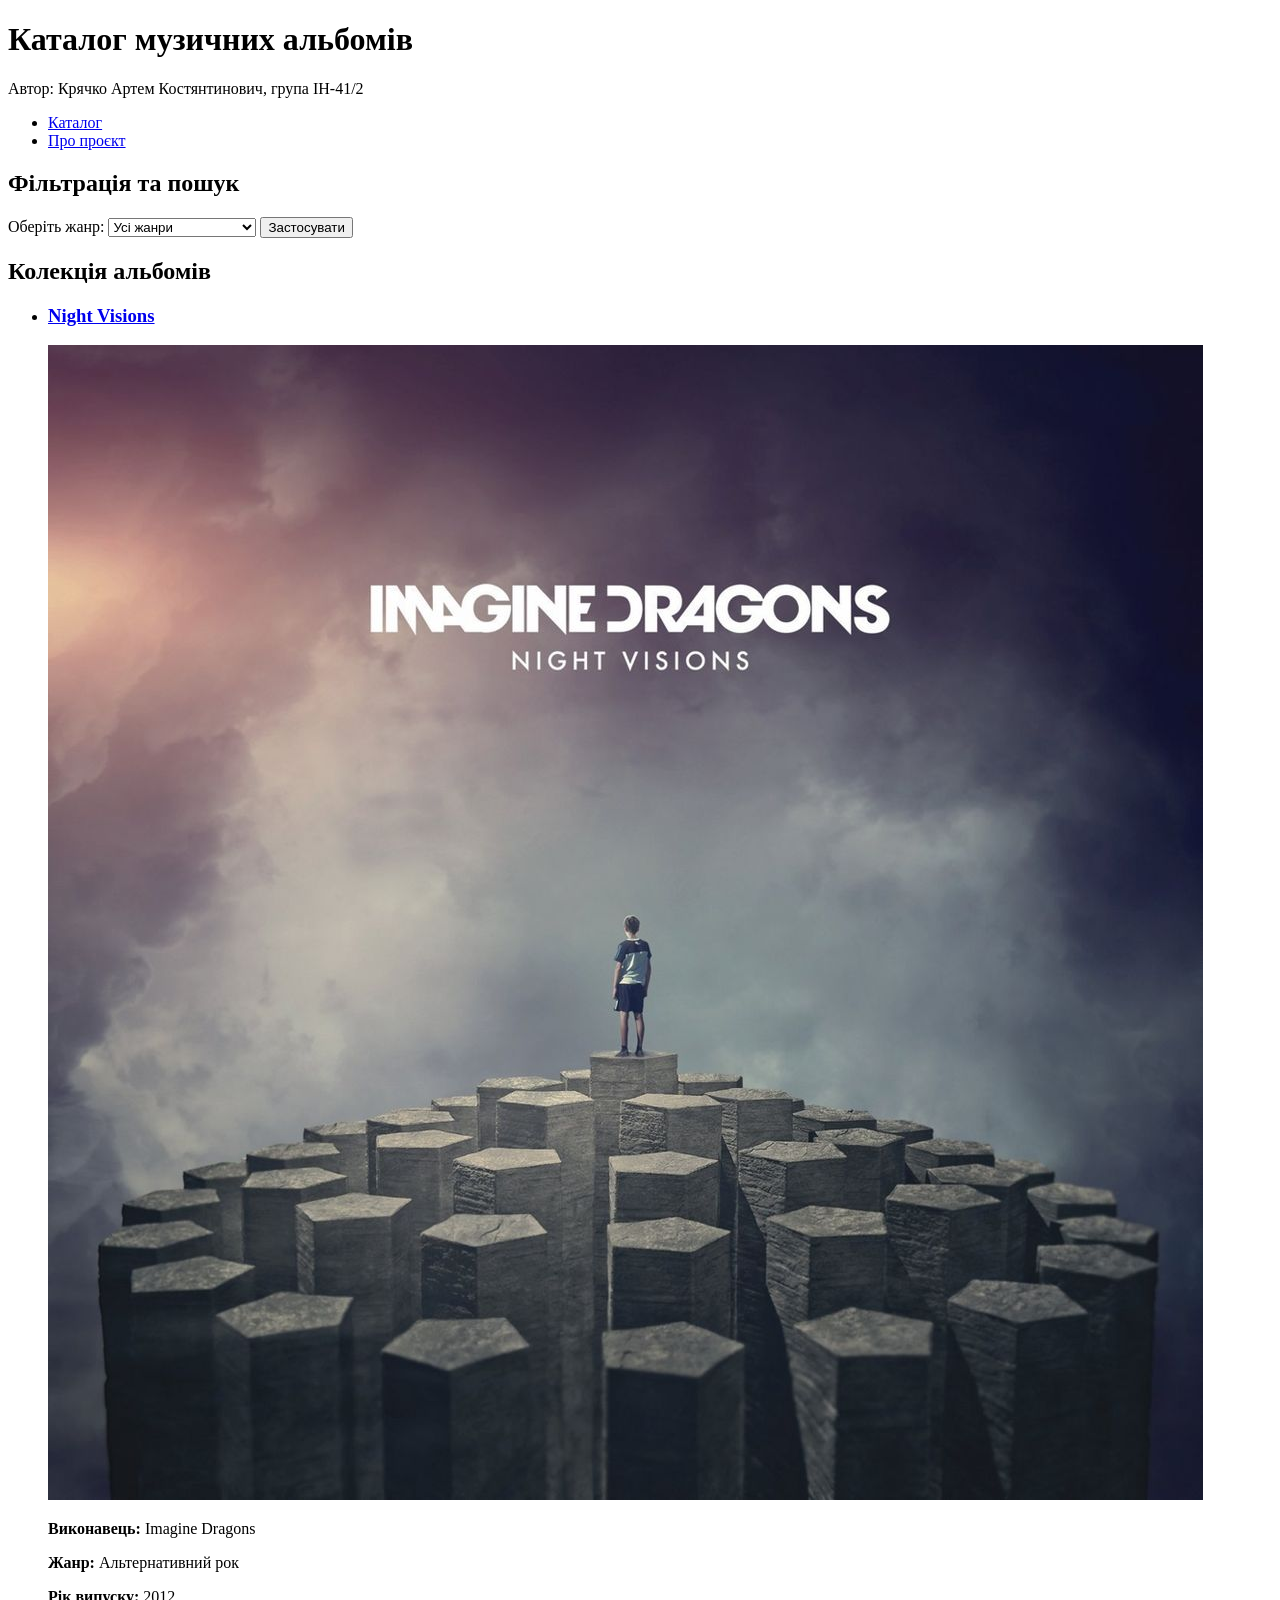
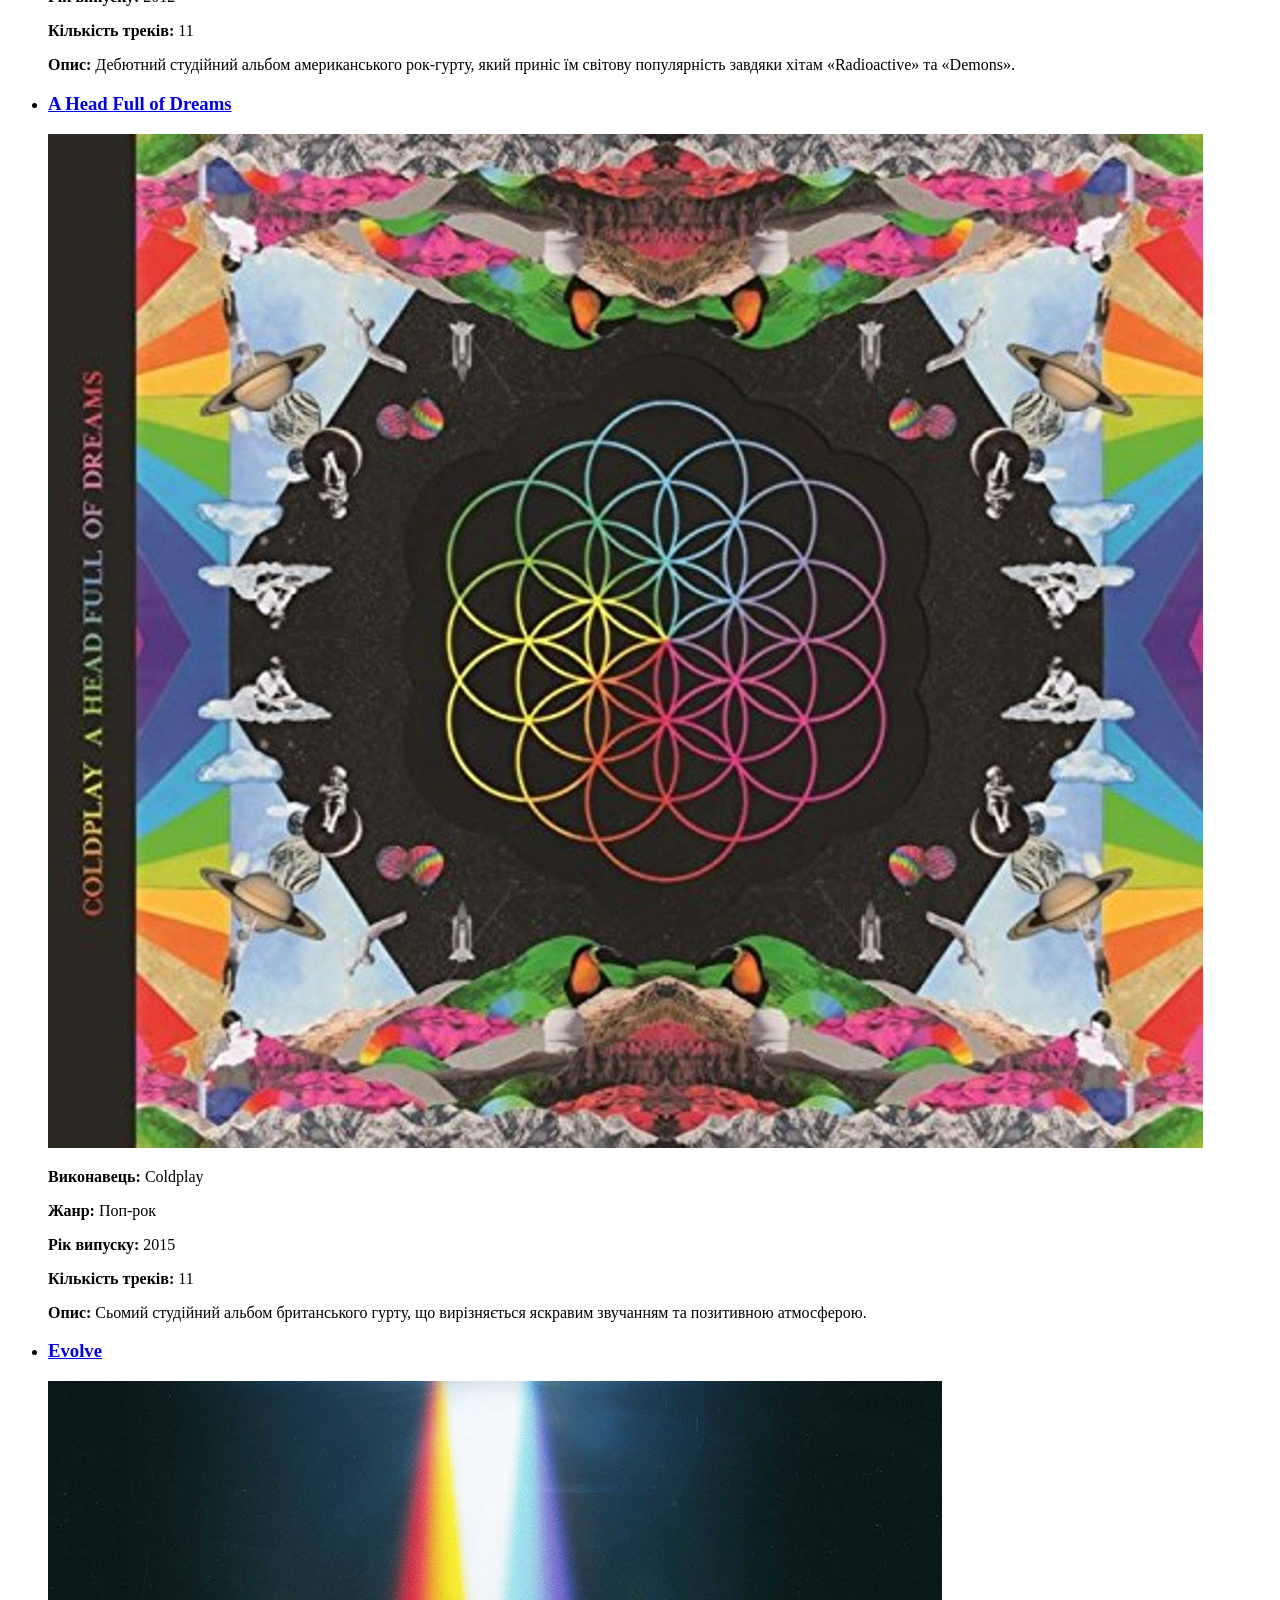
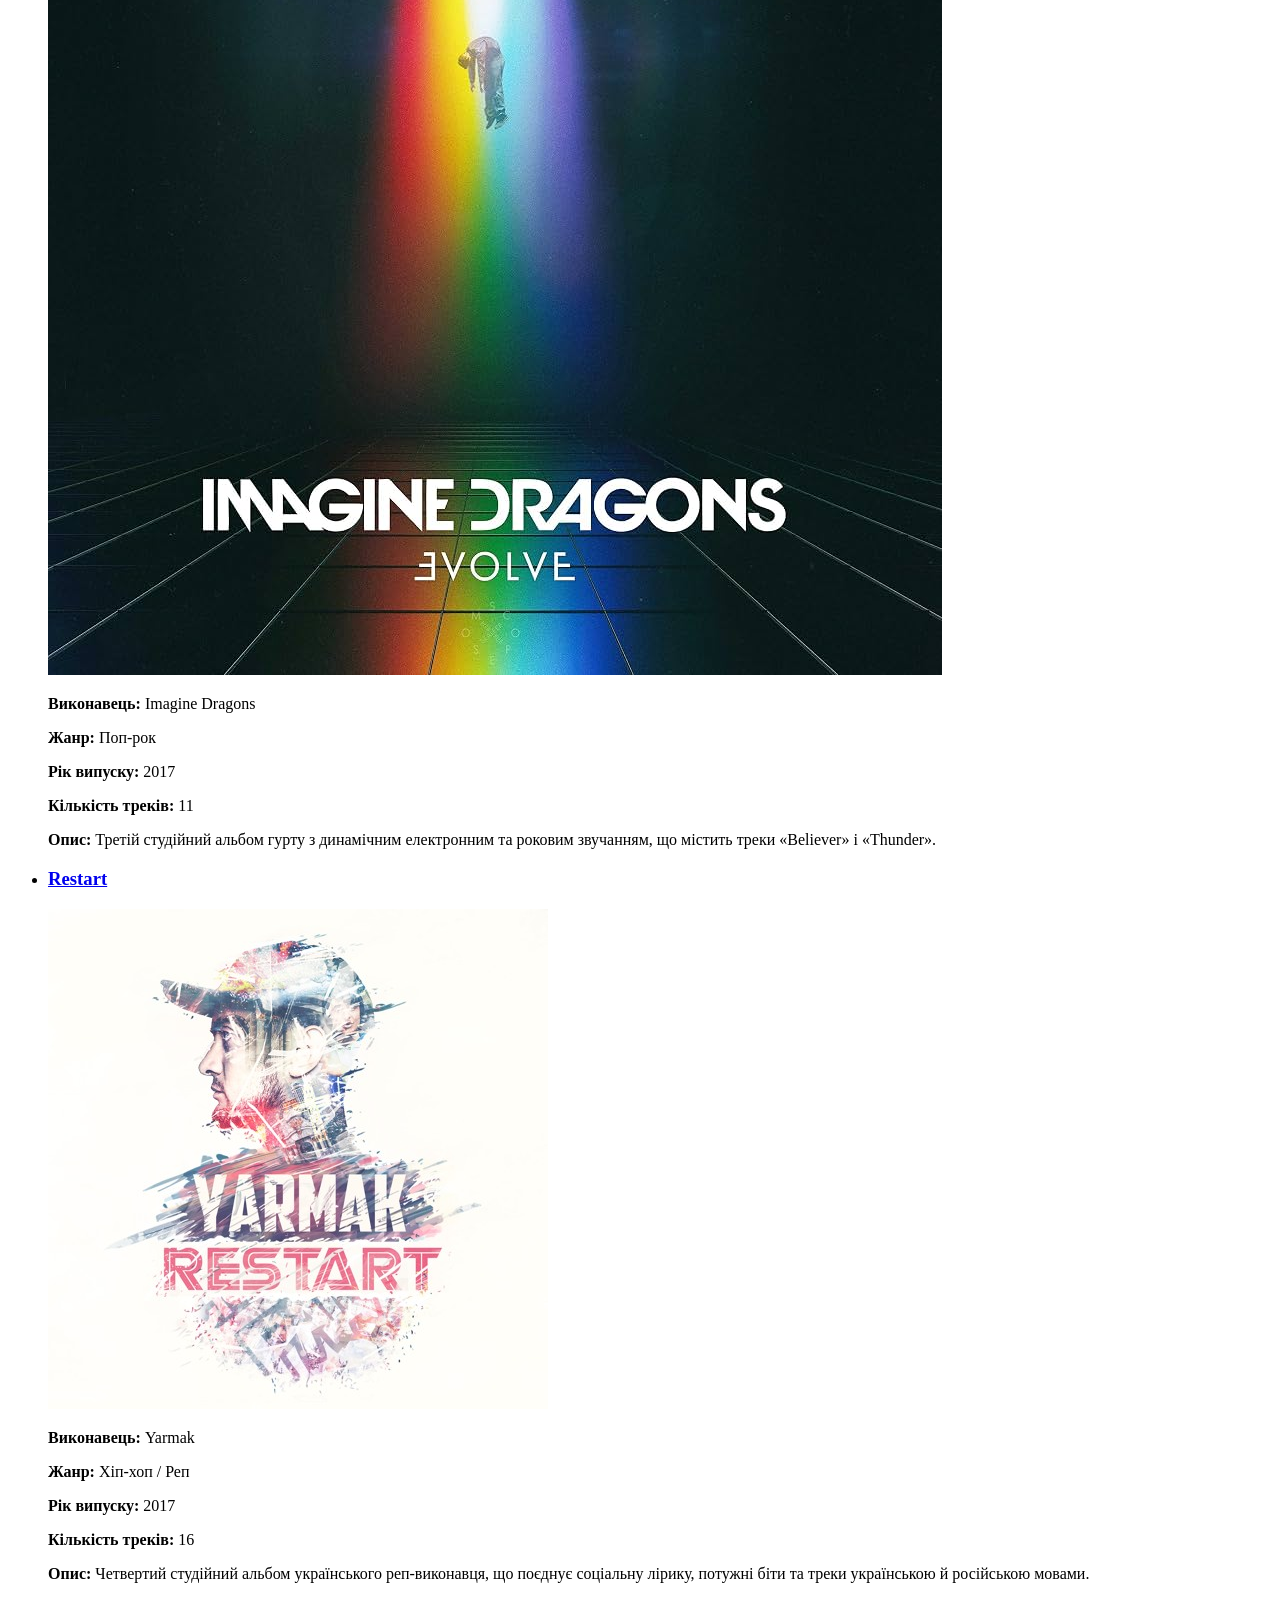
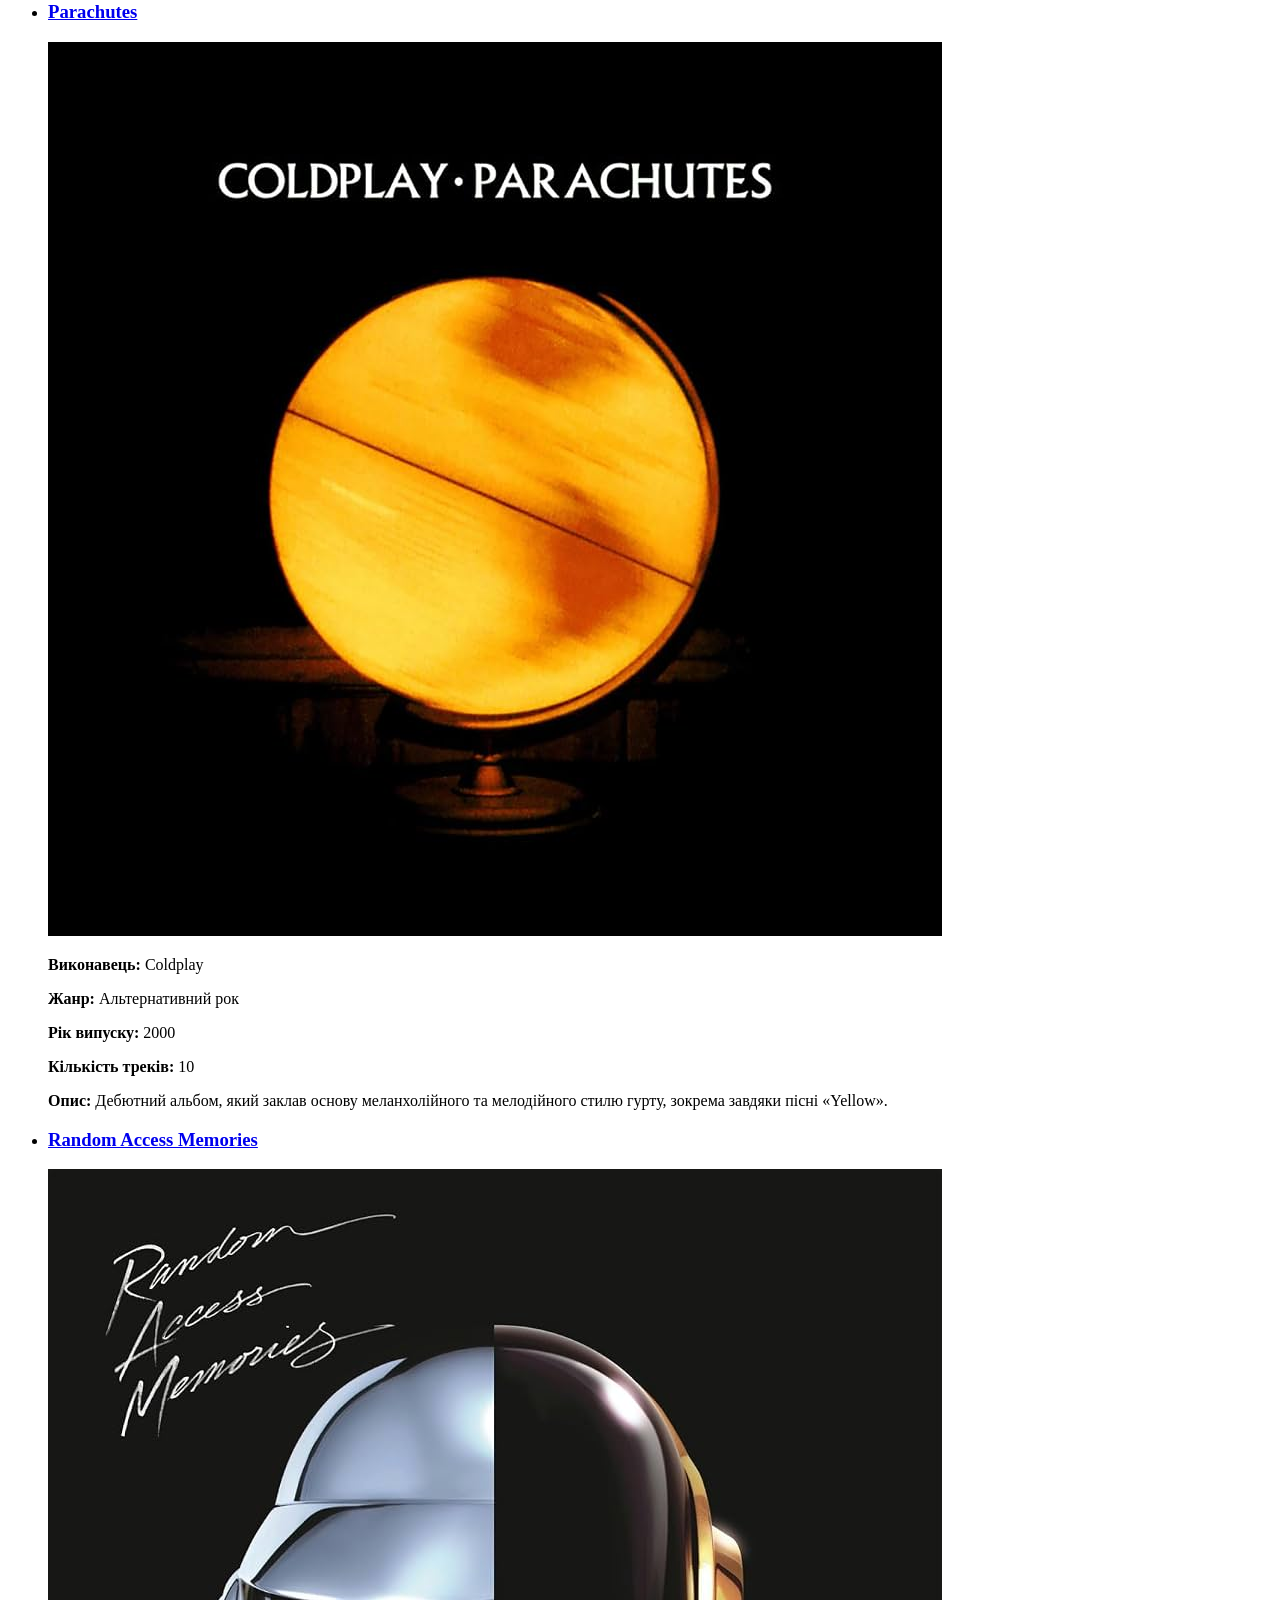
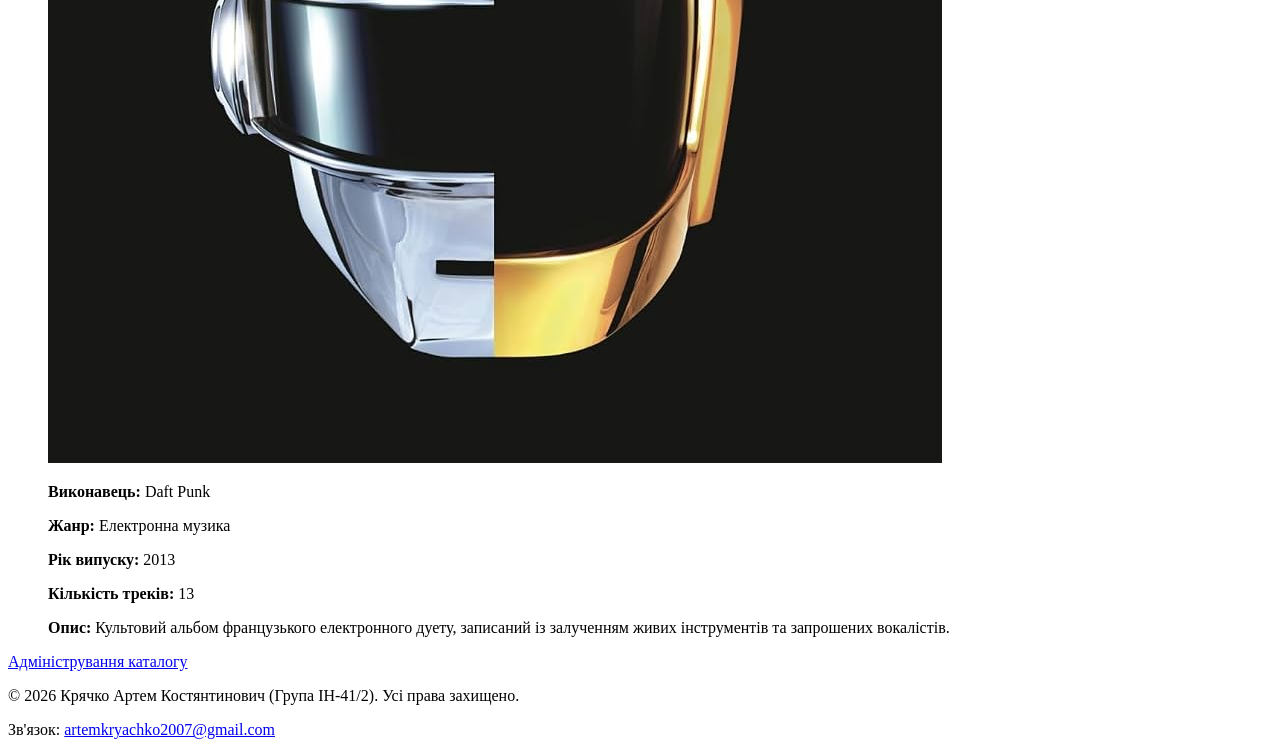
<file: lab4/index.html>
<!DOCTYPE html>
<html lang="uk">
<head>
    <meta charset="UTF-8">
    <meta name="viewport" content="width=device-width, initial-scale=1.0">
    <title>Каталог музичних альбомів - Крячко Артем</title>
    <meta name="description" content="Головна сторінка каталогу музичних альбомів із фільтрацією за жанрами та переходом до детального опису релізів.">
    <link rel="icon" href="./favicon.ico">
</head>
<body>
<header>
    <h1>Каталог музичних альбомів</h1>
    <p>Автор: Крячко Артем Костянтинович, група ІН-41/2</p>
    <nav aria-label="Основна навігація">
        <ul>
            <li><a href="./index.html" aria-current="page">Каталог</a></li>
            <li><a href="./about.html">Про проєкт</a></li>
        </ul>
    </nav>
</header>

<main>
    <section id="filters">
        <h2>Фільтрація та пошук</h2>
        <form action="#" method="GET">
            <label for="genre-select">Оберіть жанр:</label>
            <select id="genre-select" name="genre">
                <option value="all">Усі жанри</option>
                <option value="alt-rock">Альтернативний рок</option>
                <option value="pop-rock">Поп-рок</option>
                <option value="hip-hop">Хіп-хоп / Реп</option>
                <option value="electronic">Електронна музика</option>
            </select>
            <button type="submit">Застосувати</button>
        </form>
    </section>

    <section id="catalog">
        <h2>Колекція альбомів</h2>
        <ul>
            <li>
                <article>
                    <h3><a href="./details.html">Night Visions</a></h3>
                    <img
                            src="./assets/img/night-visions-800w.jpg"
                            srcset="./assets/img/night-visions-400w.jpg 400w, ./assets/img/night-visions-800w.jpg 800w"
                            sizes="(max-width: 600px) 400px, 800px"
                            alt="Обкладинка альбому Night Visions гурту Imagine Dragons"
                            title="Imagine Dragons - Night Visions"
                            fetchpriority="high">
                    <p><strong>Виконавець:</strong> Imagine Dragons</p>
                    <p><strong>Жанр:</strong> Альтернативний рок</p>
                    <p><strong>Рік випуску:</strong> <time datetime="2012-09-04">2012</time></p>
                    <p><strong>Кількість треків:</strong> <data value="11">11</data></p>
                    <p><strong>Опис:</strong> Дебютний студійний альбом американського рок-гурту, який приніс їм світову популярність завдяки хітам «Radioactive» та «Demons».</p>
                </article>
            </li>

            <li>
                <article>
                    <h3><a href="./details.html">A Head Full of Dreams</a></h3>
                    <img
                            src="./assets/img/head-full-of-dreams-800w.jpg"
                            srcset="./assets/img/head-full-of-dreams-400w.jpg 400w, ./assets/img/head-full-of-dreams-800w.jpg 800w"
                            sizes="(max-width: 600px) 400px, 800px"
                            alt="Обкладинка альбому A Head Full of Dreams гурту Coldplay"
                            title="Coldplay - A Head Full of Dreams"
                            loading="lazy">
                    <p><strong>Виконавець:</strong> Coldplay</p>
                    <p><strong>Жанр:</strong> Поп-рок</p>
                    <p><strong>Рік випуску:</strong> <time datetime="2015-12-04">2015</time></p>
                    <p><strong>Кількість треків:</strong> <data value="11">11</data></p>
                    <p><strong>Опис:</strong> Сьомий студійний альбом британського гурту, що вирізняється яскравим звучанням та позитивною атмосферою.</p>
                </article>
            </li>

            <li>
                <article>
                    <h3><a href="./details.html">Evolve</a></h3>
                    <img
                            src="./assets/img/evolve-800w.jpg"
                            srcset="./assets/img/evolve-400w.jpg 400w, ./assets/img/evolve-800w.jpg 800w"
                            sizes="(max-width: 600px) 400px, 800px"
                            alt="Обкладинка альбому Evolve гурту Imagine Dragons"
                            title="Imagine Dragons - Evolve"
                            loading="lazy">
                    <p><strong>Виконавець:</strong> Imagine Dragons</p>
                    <p><strong>Жанр:</strong> Поп-рок</p>
                    <p><strong>Рік випуску:</strong> <time datetime="2017-06-23">2017</time></p>
                    <p><strong>Кількість треків:</strong> <data value="11">11</data></p>
                    <p><strong>Опис:</strong> Третій студійний альбом гурту з динамічним електронним та роковим звучанням, що містить треки «Believer» і «Thunder».</p>
                </article>
            </li>

            <li>
                <article>
                    <h3><a href="./details.html">Restart</a></h3>
                    <img
                            src="./assets/img/restart-800w.jpg"
                            srcset="./assets/img/restart-400w.jpg 400w, ./assets/img/restart-800w.jpg 800w"
                            sizes="(max-width: 600px) 400px, 800px"
                            alt="Обкладинка альбому Restart виконавця Yarmak"
                            title="Yarmak - Restart"
                            loading="lazy">
                    <p><strong>Виконавець:</strong> Yarmak</p>
                    <p><strong>Жанр:</strong> Хіп-хоп / Реп</p>
                    <p><strong>Рік випуску:</strong> <time datetime="2017-04-07">2017</time></p>
                    <p><strong>Кількість треків:</strong> <data value="16">16</data></p>
                    <p><strong>Опис:</strong> Четвертий студійний альбом українського реп-виконавця, що поєднує соціальну лірику, потужні біти та треки українською й російською мовами.</p>
                </article>
            </li>

            <li>
                <article>
                    <h3><a href="./details.html">Parachutes</a></h3>
                    <img
                            src="./assets/img/parachutes-800w.jpg"
                            srcset="./assets/img/parachutes-400w.jpg 400w, ./assets/img/parachutes-800w.jpg 800w"
                            sizes="(max-width: 600px) 400px, 800px"
                            alt="Обкладинка альбому Parachutes гурту Coldplay з жовтим глобусом"
                            title="Coldplay - Parachutes"
                            loading="lazy">
                    <p><strong>Виконавець:</strong> Coldplay</p>
                    <p><strong>Жанр:</strong> Альтернативний рок</p>
                    <p><strong>Рік випуску:</strong> <time datetime="2000-07-10">2000</time></p>
                    <p><strong>Кількість треків:</strong> <data value="10">10</data></p>
                    <p><strong>Опис:</strong> Дебютний альбом, який заклав основу меланхолійного та мелодійного стилю гурту, зокрема завдяки пісні «Yellow».</p>
                </article>
            </li>

            <li>
                <article>
                    <h3><a href="./details.html">Random Access Memories</a></h3>
                    <img
                            src="./assets/img/ram-800w.jpg"
                            srcset="./assets/img/ram-400w.jpg 400w, ./assets/img/ram-800w.jpg 800w"
                            sizes="(max-width: 600px) 400px, 800px"
                            alt="Обкладинка альбому Random Access Memories дуету Daft Punk"
                            title="Daft Punk - Random Access Memories"
                            loading="lazy">
                    <p><strong>Виконавець:</strong> Daft Punk</p>
                    <p><strong>Жанр:</strong> Електронна музика</p>
                    <p><strong>Рік випуску:</strong> <time datetime="2013-05-17">2013</time></p>
                    <p><strong>Кількість треків:</strong> <data value="13">13</data></p>
                    <p><strong>Опис:</strong> Культовий альбом французького електронного дуету, записаний із залученням живих інструментів та запрошених вокалістів.</p>
                </article>
            </li>
        </ul>
    </section>
</main>

<footer>
    <p><a href="./admin.html">Адміністрування каталогу</a></p>
    <p>&copy; 2026 Крячко Артем Костянтинович (Група ІН-41/2). Усі права захищено.</p>
    <p>Зв'язок: <a href="mailto:artemkryachko2007@gmail.com">artemkryachko2007@gmail.com</a></p>
</footer>
</body>
</html>
</file>
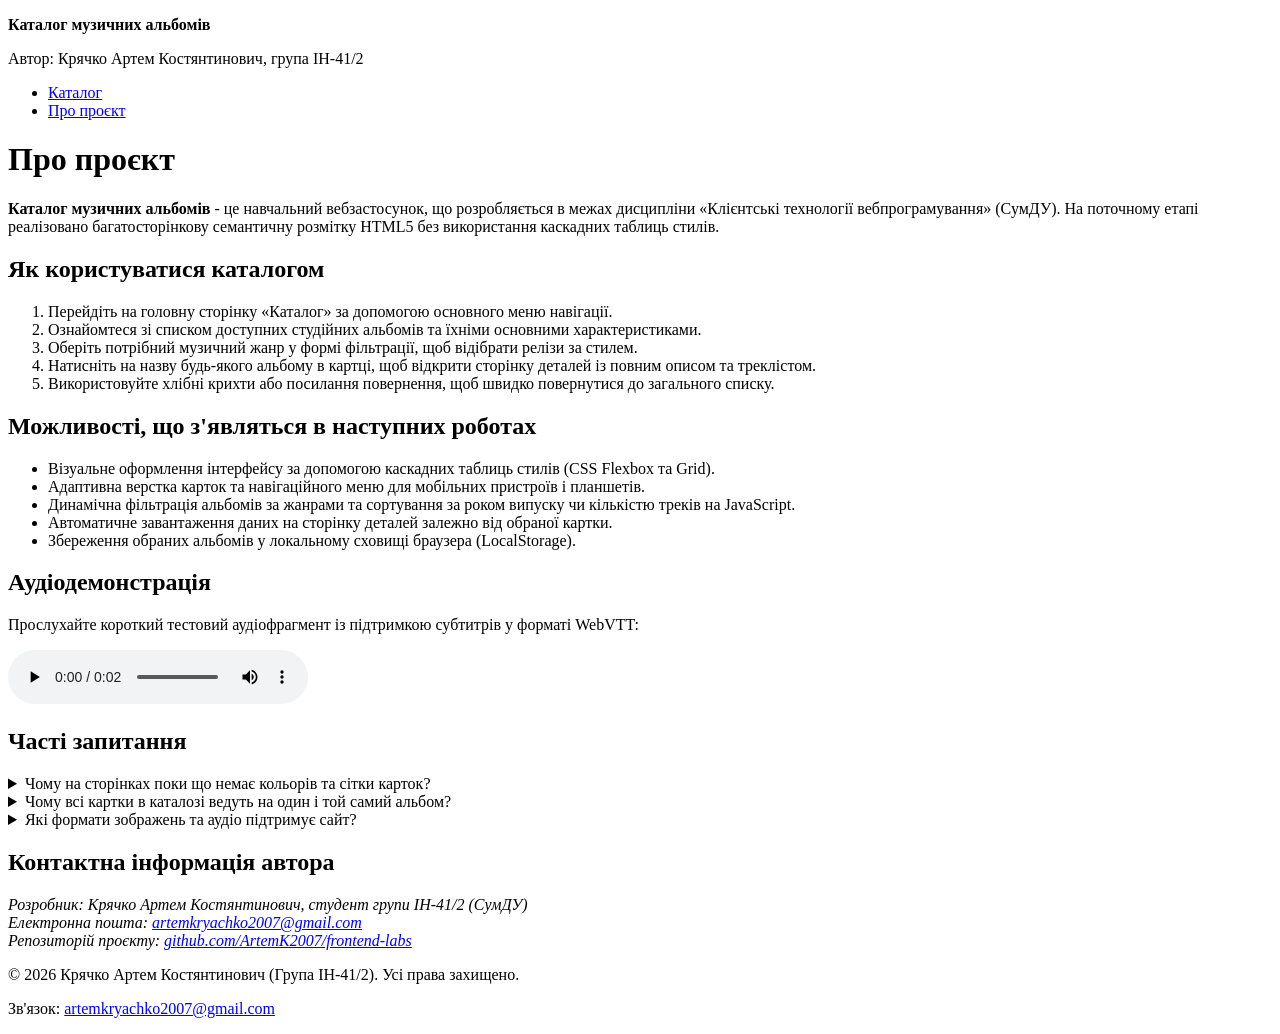
<file: lab3/about.html>
<!DOCTYPE html>
<html lang="uk">
<head>
    <meta charset="UTF-8">
    <meta name="viewport" content="width=device-width, initial-scale=1.0">
    <title>Про проєкт - Каталог музичних альбомів</title>
    <meta name="description" content="Інформація про навчальний проєкт каталогу музичних альбомів, інструкція користувача, аудіоприклад та відповіді на часті запитання.">
    <link rel="icon" href="./favicon.ico">
</head>
<body>
<header>
    <p><strong>Каталог музичних альбомів</strong></p>
    <p>Автор: Крячко Артем Костянтинович, група ІН-41/2</p>
    <nav aria-label="Основна навігація">
        <ul>
            <li><a href="./index.html">Каталог</a></li>
            <li><a href="./about.html" aria-current="page">Про проєкт</a></li>
        </ul>
    </nav>
</header>

<main>
    <h1>Про проєкт</h1>
    <p>
        <strong>Каталог музичних альбомів</strong> - це навчальний вебзастосунок, що розробляється в межах дисципліни «Клієнтські технології вебпрограмування» (СумДУ). На поточному етапі реалізовано багатосторінкову семантичну розмітку HTML5 без використання каскадних таблиць стилів.
    </p>

    <section id="how-to-use">
        <h2>Як користуватися каталогом</h2>
        <ol>
            <li>Перейдіть на головну сторінку «Каталог» за допомогою основного меню навігації.</li>
            <li>Ознайомтеся зі списком доступних студійних альбомів та їхніми основними характеристиками.</li>
            <li>Оберіть потрібний музичний жанр у формі фільтрації, щоб відібрати релізи за стилем.</li>
            <li>Натисніть на назву будь-якого альбому в картці, щоб відкрити сторінку деталей із повним описом та треклістом.</li>
            <li>Використовуйте хлібні крихти або посилання повернення, щоб швидко повернутися до загального списку.</li>
        </ol>
    </section>

    <section id="roadmap">
        <h2>Можливості, що з'являться в наступних роботах</h2>
        <ul>
            <li>Візуальне оформлення інтерфейсу за допомогою каскадних таблиць стилів (CSS Flexbox та Grid).</li>
            <li>Адаптивна верстка карток та навігаційного меню для мобільних пристроїв і планшетів.</li>
            <li>Динамічна фільтрація альбомів за жанрами та сортування за роком випуску чи кількістю треків на JavaScript.</li>
            <li>Автоматичне завантаження даних на сторінку деталей залежно від обраної картки.</li>
            <li>Збереження обраних альбомів у локальному сховищі браузера (LocalStorage).</li>
        </ul>
    </section>

    <section id="audio-demo">
        <h2>Аудіодемонстрація</h2>
        <p>Прослухайте короткий тестовий аудіофрагмент із підтримкою субтитрів у форматі WebVTT:</p>
        <audio controls preload="metadata">
            <source src="./assets/media/sample.ogg" type="audio/ogg">
            <source src="./assets/media/sample.mp3" type="audio/mpeg">
            <track kind="captions" src="./assets/media/lyrics.vtt" srclang="uk" label="Українська" default>
            <p>Ваш браузер не підтримує вбудоване відтворення аудіо. Ви можете <a href="./assets/media/sample.mp3">завантажити аудіофайл у форматі MP3</a>.</p>
        </audio>
    </section>

    <section id="faq">
        <h2>Часті запитання</h2>
        <details name="faq">
            <summary>Чому на сторінках поки що немає кольорів та сітки карток?</summary>
            <p>За умовами лабораторної роботи № 3 перевіряється виключно семантична структура, доступність та валідність чистого HTML5. Стилі CSS будуть підключені у наступній роботі.</p>
        </details>
        <details name="faq">
            <summary>Чому всі картки в каталозі ведуть на один і той самий альбом?</summary>
            <p>На етапі статичної HTML-розмітки створено єдиний шаблон сторінки деталей для альбому Night Visions. Динамічна підстановка даних для кожного релізу буде реалізована після підключення JavaScript.</p>
        </details>
        <details name="faq">
            <summary>Які формати зображень та аудіо підтримує сайт?</summary>
            <p>Для обкладинок використовується сучасний формат WebP із резервним завантаженням JPEG через елемент picture, а для аудіо - комбінація форматів OGG та MP3.</p>
        </details>
    </section>

    <section id="contacts">
        <h2>Контактна інформація автора</h2>
        <address>
            Розробник: Крячко Артем Костянтинович, студент групи ІН-41/2 (СумДУ)<br>
            Електронна пошта: <a href="mailto:artemkryachko2007@gmail.com">artemkryachko2007@gmail.com</a><br>
            Репозиторій проєкту: <a href="https://github.com/ArtemK2007/frontend-labs">github.com/ArtemK2007/frontend-labs</a>
        </address>
    </section>
</main>

<footer>
    <p>&copy; 2026 Крячко Артем Костянтинович (Група ІН-41/2). Усі права захищено.</p>
    <p>Зв'язок: <a href="mailto:artemkryachko2007@gmail.com">artemkryachko2007@gmail.com</a></p>
</footer>
</body>
</html>
</file>
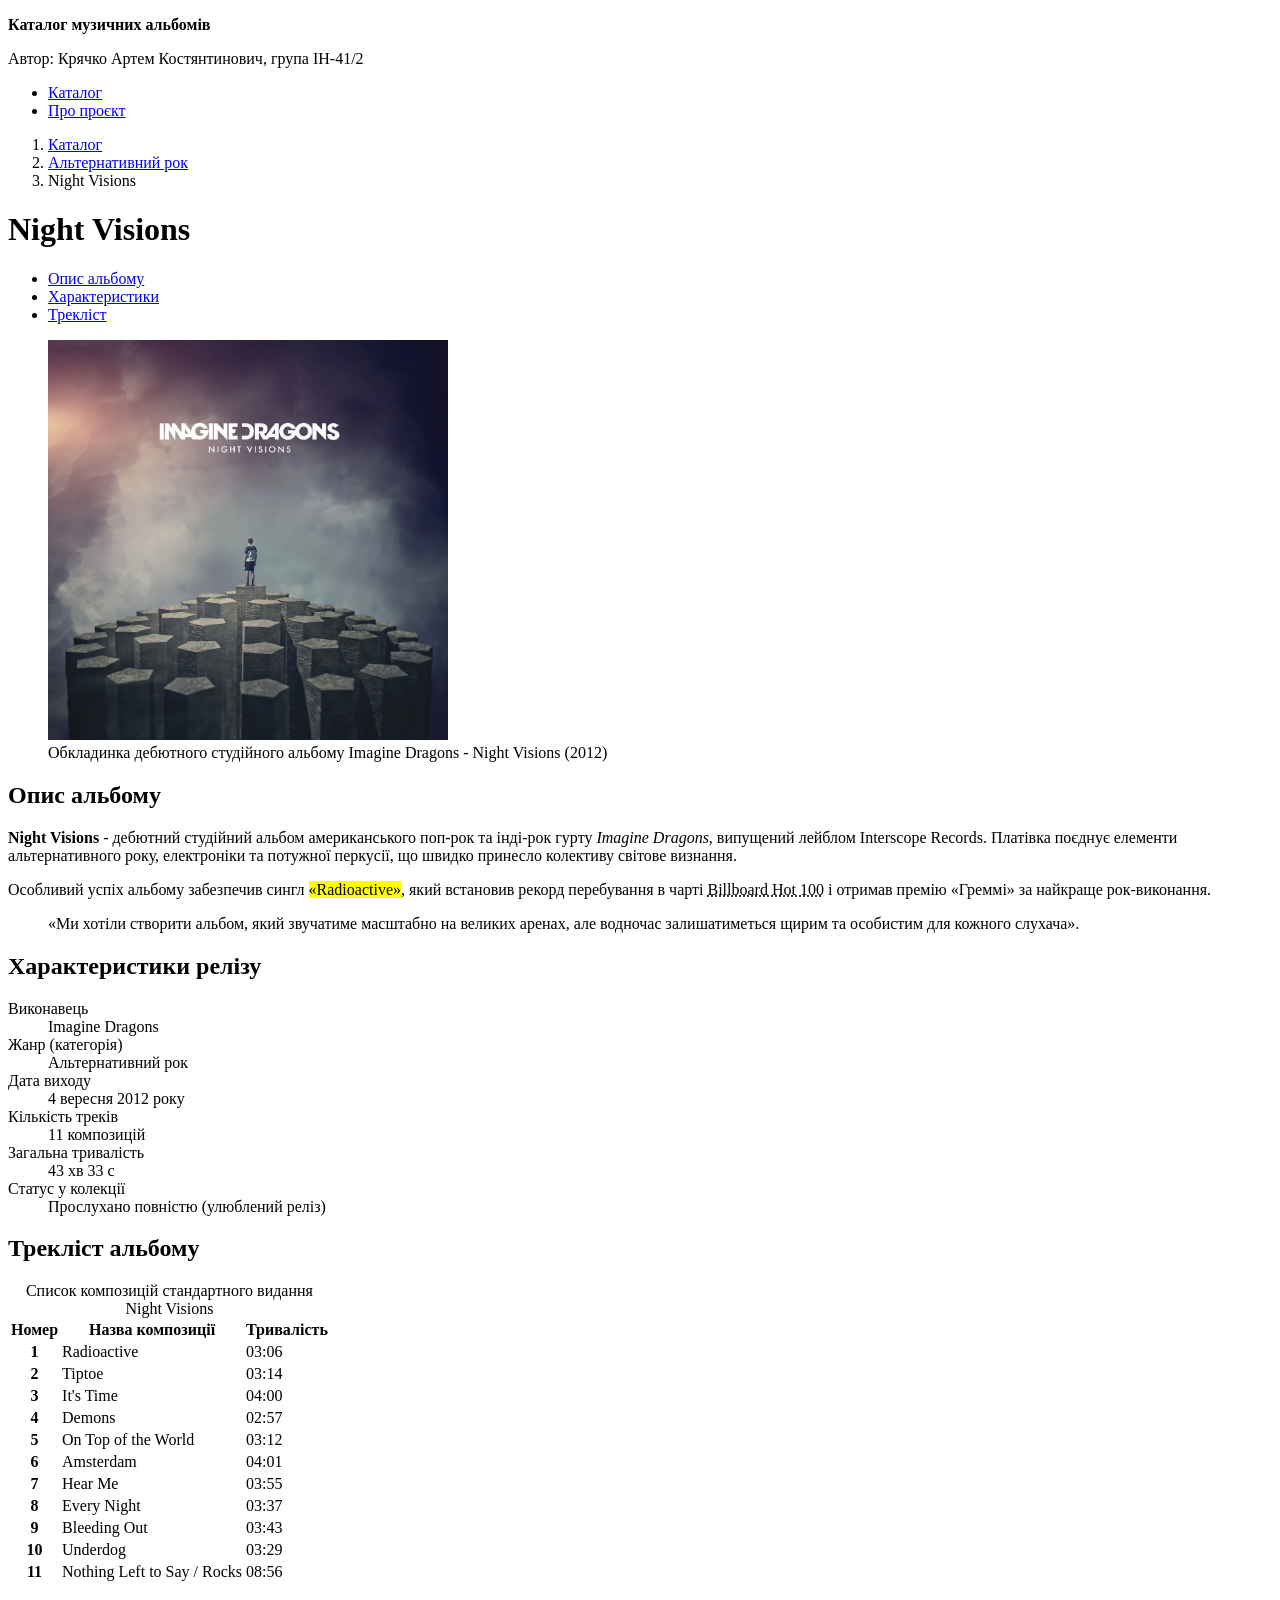
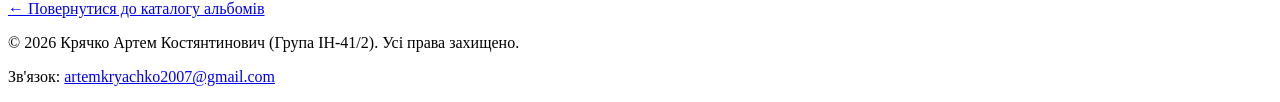
<file: lab3/details.html>
<!DOCTYPE html>
<html lang="uk">
<head>
    <meta charset="UTF-8">
    <meta name="viewport" content="width=device-width, initial-scale=1.0">
    <title>Night Visions - Деталі альбому - Каталог музичних альбомів</title>
    <meta name="description" content="Детальна інформація, характеристики та повний трекліст дебютного альбому Night Visions гурту Imagine Dragons.">
    <link rel="icon" href="./favicon.ico">
</head>
<body>
<header>
    <p><strong>Каталог музичних альбомів</strong></p>
    <p>Автор: Крячко Артем Костянтинович, група ІН-41/2</p>
    <nav aria-label="Основна навігація">
        <ul>
            <li><a href="./index.html">Каталог</a></li>
            <li><a href="./about.html">Про проєкт</a></li>
        </ul>
    </nav>
</header>

<main>
    <nav aria-label="Хлібні крихти">
        <ol>
            <li><a href="./index.html">Каталог</a></li>
            <li><a href="./index.html#catalog">Альтернативний рок</a></li>
            <li aria-current="page">Night Visions</li>
        </ol>
    </nav>

    <h1>Night Visions</h1>

    <nav aria-label="На цій сторінці">
        <ul>
            <li><a href="#description">Опис альбому</a></li>
            <li><a href="#specs">Характеристики</a></li>
            <li><a href="#tracklist">Трекліст</a></li>
        </ul>
    </nav>

    <figure>
        <picture>
            <source type="image/webp" srcset="./assets/img/night-visions-800w.webp">
            <img
                    src="./assets/img/night-visions-800w.jpg"
                    alt="Офіційна обкладинка альбому Night Visions гурту Imagine Dragons"
                    width="400"
                    height="400"
                    fetchpriority="high">
        </picture>
        <figcaption>Обкладинка дебютного студійного альбому Imagine Dragons - Night Visions (2012)</figcaption>
    </figure>

    <section id="description">
        <h2>Опис альбому</h2>
        <p>
            <strong>Night Visions</strong> - дебютний студійний альбом американського поп-рок та інді-рок гурту <em>Imagine Dragons</em>, випущений лейблом Interscope Records. Платівка поєднує елементи альтернативного року, електроніки та потужної перкусії, що швидко принесло колективу світове визнання.
        </p>
        <p>
            Особливий успіх альбому забезпечив сингл <mark>«Radioactive»</mark>, який встановив рекорд перебування в чарті <abbr title="Billboard Hot 100 - головний хіт-парад синглів США">Billboard Hot 100</abbr> і отримав премію «Греммі» за найкраще рок-виконання.
        </p>
        <blockquote cite="https://www.imaginedragonsmusic.com/">
            <p>«Ми хотіли створити альбом, який звучатиме масштабно на великих аренах, але водночас залишатиметься щирим та особистим для кожного слухача».</p>
        </blockquote>
    </section>

    <section id="specs">
        <h2>Характеристики релізу</h2>
        <dl>
            <dt>Виконавець</dt>
            <dd>Imagine Dragons</dd>

            <dt>Жанр (категорія)</dt>
            <dd>Альтернативний рок</dd>

            <dt>Дата виходу</dt>
            <dd><time datetime="2012-09-04">4 вересня 2012 року</time></dd>

            <dt>Кількість треків</dt>
            <dd><data value="11">11 композицій</data></dd>

            <dt>Загальна тривалість</dt>
            <dd><time datetime="PT43M33S">43 хв 33 с</time></dd>

            <dt>Статус у колекції</dt>
            <dd>Прослухано повністю (улюблений реліз)</dd>
        </dl>
    </section>

    <section id="tracklist">
        <h2>Трекліст альбому</h2>
        <table>
            <caption>Список композицій стандартного видання Night Visions</caption>
            <thead>
            <tr>
                <th scope="col">Номер</th>
                <th scope="col">Назва композиції</th>
                <th scope="col">Тривалість</th>
            </tr>
            </thead>
            <tbody>
            <tr>
                <th scope="row">1</th>
                <td>Radioactive</td>
                <td><time datetime="PT3M06S">03:06</time></td>
            </tr>
            <tr>
                <th scope="row">2</th>
                <td>Tiptoe</td>
                <td><time datetime="PT3M14S">03:14</time></td>
            </tr>
            <tr>
                <th scope="row">3</th>
                <td>It's Time</td>
                <td><time datetime="PT4M00S">04:00</time></td>
            </tr>
            <tr>
                <th scope="row">4</th>
                <td>Demons</td>
                <td><time datetime="PT2M57S">02:57</time></td>
            </tr>
            <tr>
                <th scope="row">5</th>
                <td>On Top of the World</td>
                <td><time datetime="PT3M12S">03:12</time></td>
            </tr>
            <tr>
                <th scope="row">6</th>
                <td>Amsterdam</td>
                <td><time datetime="PT4M01S">04:01</time></td>
            </tr>
            <tr>
                <th scope="row">7</th>
                <td>Hear Me</td>
                <td><time datetime="PT3M55S">03:55</time></td>
            </tr>
            <tr>
                <th scope="row">8</th>
                <td>Every Night</td>
                <td><time datetime="PT3M37S">03:37</time></td>
            </tr>
            <tr>
                <th scope="row">9</th>
                <td>Bleeding Out</td>
                <td><time datetime="PT3M43S">03:43</time></td>
            </tr>
            <tr>
                <th scope="row">10</th>
                <td>Underdog</td>
                <td><time datetime="PT3M29S">03:29</time></td>
            </tr>
            <tr>
                <th scope="row">11</th>
                <td>Nothing Left to Say / Rocks</td>
                <td><time datetime="PT8M56S">08:56</time></td>
            </tr>
            </tbody>
        </table>
    </section>

    <p><a href="./index.html">&larr; Повернутися до каталогу альбомів</a></p>
</main>

<footer>
    <p>&copy; 2026 Крячко Артем Костянтинович (Група ІН-41/2). Усі права захищено.</p>
    <p>Зв'язок: <a href="mailto:artemkryachko2007@gmail.com">artemkryachko2007@gmail.com</a></p>
</footer>
</body>
</html>
</file>
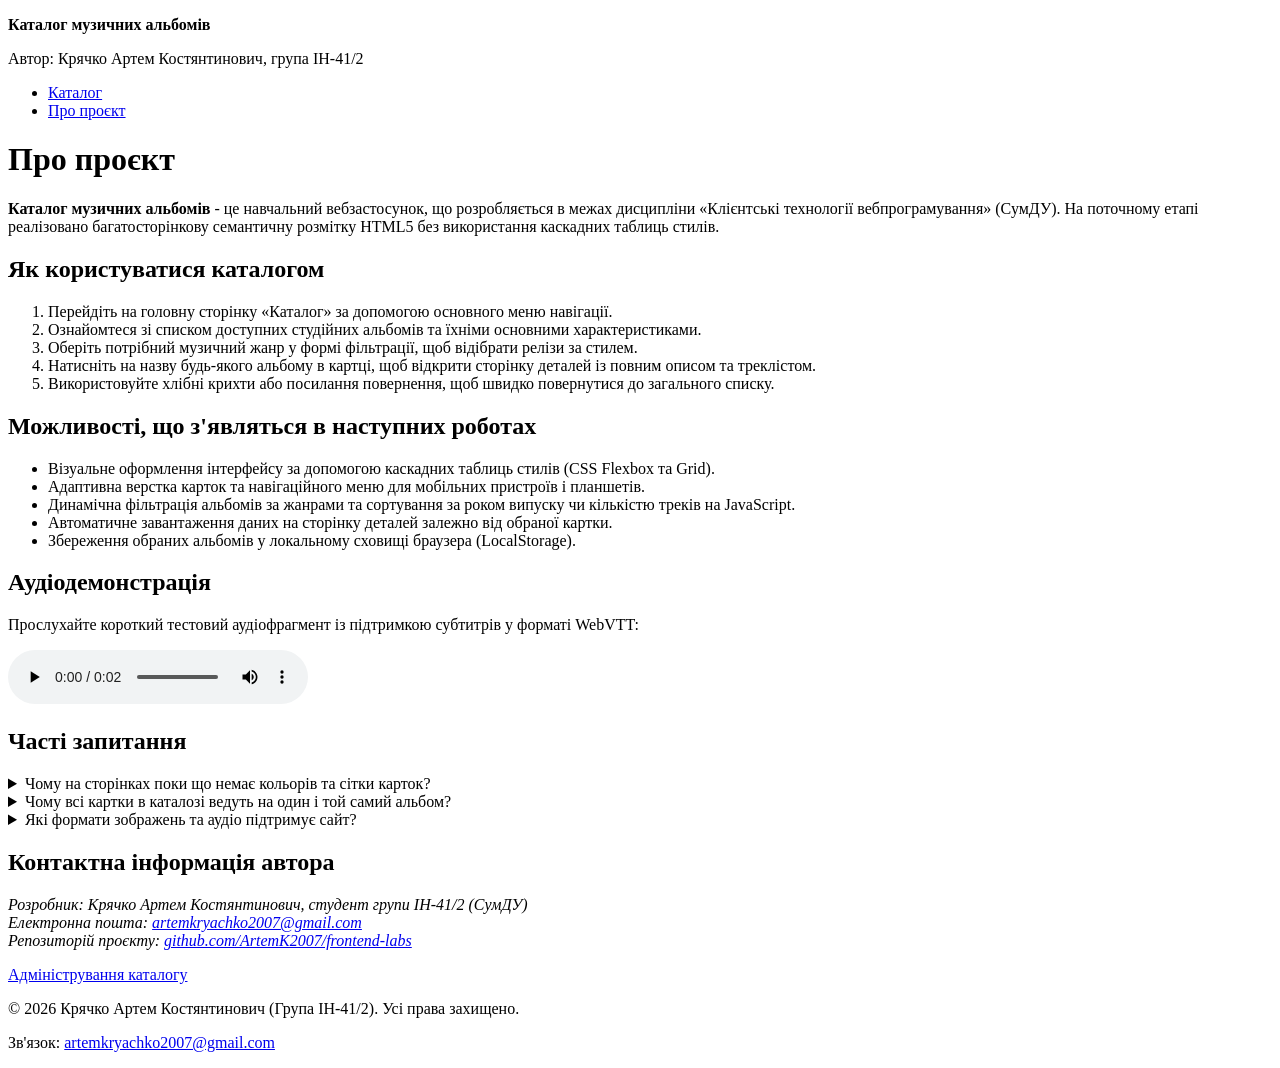
<file: lab4/about.html>
<!DOCTYPE html>
<html lang="uk">
<head>
    <meta charset="UTF-8">
    <meta name="viewport" content="width=device-width, initial-scale=1.0">
    <title>Про проєкт - Каталог музичних альбомів</title>
    <meta name="description" content="Інформація про навчальний проєкт каталогу музичних альбомів, інструкція користувача, аудіоприклад та відповіді на часті запитання.">
    <link rel="icon" href="./favicon.ico">
</head>
<body>
<header>
    <p><strong>Каталог музичних альбомів</strong></p>
    <p>Автор: Крячко Артем Костянтинович, група ІН-41/2</p>
    <nav aria-label="Основна навігація">
        <ul>
            <li><a href="./index.html">Каталог</a></li>
            <li><a href="./about.html" aria-current="page">Про проєкт</a></li>
        </ul>
    </nav>
</header>

<main>
    <h1>Про проєкт</h1>
    <p>
        <strong>Каталог музичних альбомів</strong> - це навчальний вебзастосунок, що розробляється в межах дисципліни «Клієнтські технології вебпрограмування» (СумДУ). На поточному етапі реалізовано багатосторінкову семантичну розмітку HTML5 без використання каскадних таблиць стилів.
    </p>

    <section id="how-to-use">
        <h2>Як користуватися каталогом</h2>
        <ol>
            <li>Перейдіть на головну сторінку «Каталог» за допомогою основного меню навігації.</li>
            <li>Ознайомтеся зі списком доступних студійних альбомів та їхніми основними характеристиками.</li>
            <li>Оберіть потрібний музичний жанр у формі фільтрації, щоб відібрати релізи за стилем.</li>
            <li>Натисніть на назву будь-якого альбому в картці, щоб відкрити сторінку деталей із повним описом та треклістом.</li>
            <li>Використовуйте хлібні крихти або посилання повернення, щоб швидко повернутися до загального списку.</li>
        </ol>
    </section>

    <section id="roadmap">
        <h2>Можливості, що з'являться в наступних роботах</h2>
        <ul>
            <li>Візуальне оформлення інтерфейсу за допомогою каскадних таблиць стилів (CSS Flexbox та Grid).</li>
            <li>Адаптивна верстка карток та навігаційного меню для мобільних пристроїв і планшетів.</li>
            <li>Динамічна фільтрація альбомів за жанрами та сортування за роком випуску чи кількістю треків на JavaScript.</li>
            <li>Автоматичне завантаження даних на сторінку деталей залежно від обраної картки.</li>
            <li>Збереження обраних альбомів у локальному сховищі браузера (LocalStorage).</li>
        </ul>
    </section>

    <section id="audio-demo">
        <h2>Аудіодемонстрація</h2>
        <p>Прослухайте короткий тестовий аудіофрагмент із підтримкою субтитрів у форматі WebVTT:</p>
        <audio controls preload="metadata">
            <source src="./assets/media/sample.ogg" type="audio/ogg">
            <source src="./assets/media/sample.mp3" type="audio/mpeg">
            <track kind="captions" src="./assets/media/lyrics.vtt" srclang="uk" label="Українська" default>
            <p>Ваш браузер не підтримує вбудоване відтворення аудіо. Ви можете <a href="./assets/media/sample.mp3">завантажити аудіофайл у форматі MP3</a>.</p>
        </audio>
    </section>

    <section id="faq">
        <h2>Часті запитання</h2>
        <details name="faq">
            <summary>Чому на сторінках поки що немає кольорів та сітки карток?</summary>
            <p>За умовами лабораторної роботи № 3 перевіряється виключно семантична структура, доступність та валідність чистого HTML5. Стилі CSS будуть підключені у наступній роботі.</p>
        </details>
        <details name="faq">
            <summary>Чому всі картки в каталозі ведуть на один і той самий альбом?</summary>
            <p>На етапі статичної HTML-розмітки створено єдиний шаблон сторінки деталей для альбому Night Visions. Динамічна підстановка даних для кожного релізу буде реалізована після підключення JavaScript.</p>
        </details>
        <details name="faq">
            <summary>Які формати зображень та аудіо підтримує сайт?</summary>
            <p>Для обкладинок використовується сучасний формат WebP із резервним завантаженням JPEG через елемент picture, а для аудіо - комбінація форматів OGG та MP3.</p>
        </details>
    </section>

    <section id="contacts">
        <h2>Контактна інформація автора</h2>
        <address>
            Розробник: Крячко Артем Костянтинович, студент групи ІН-41/2 (СумДУ)<br>
            Електронна пошта: <a href="mailto:artemkryachko2007@gmail.com">artemkryachko2007@gmail.com</a><br>
            Репозиторій проєкту: <a href="https://github.com/ArtemK2007/frontend-labs">github.com/ArtemK2007/frontend-labs</a>
        </address>
    </section>
</main>

<footer>
    <p><a href="./admin.html">Адміністрування каталогу</a></p>
    <p>&copy; 2026 Крячко Артем Костянтинович (Група ІН-41/2). Усі права захищено.</p>
    <p>Зв'язок: <a href="mailto:artemkryachko2007@gmail.com">artemkryachko2007@gmail.com</a></p>
</footer>
</body>
</html>
</file>
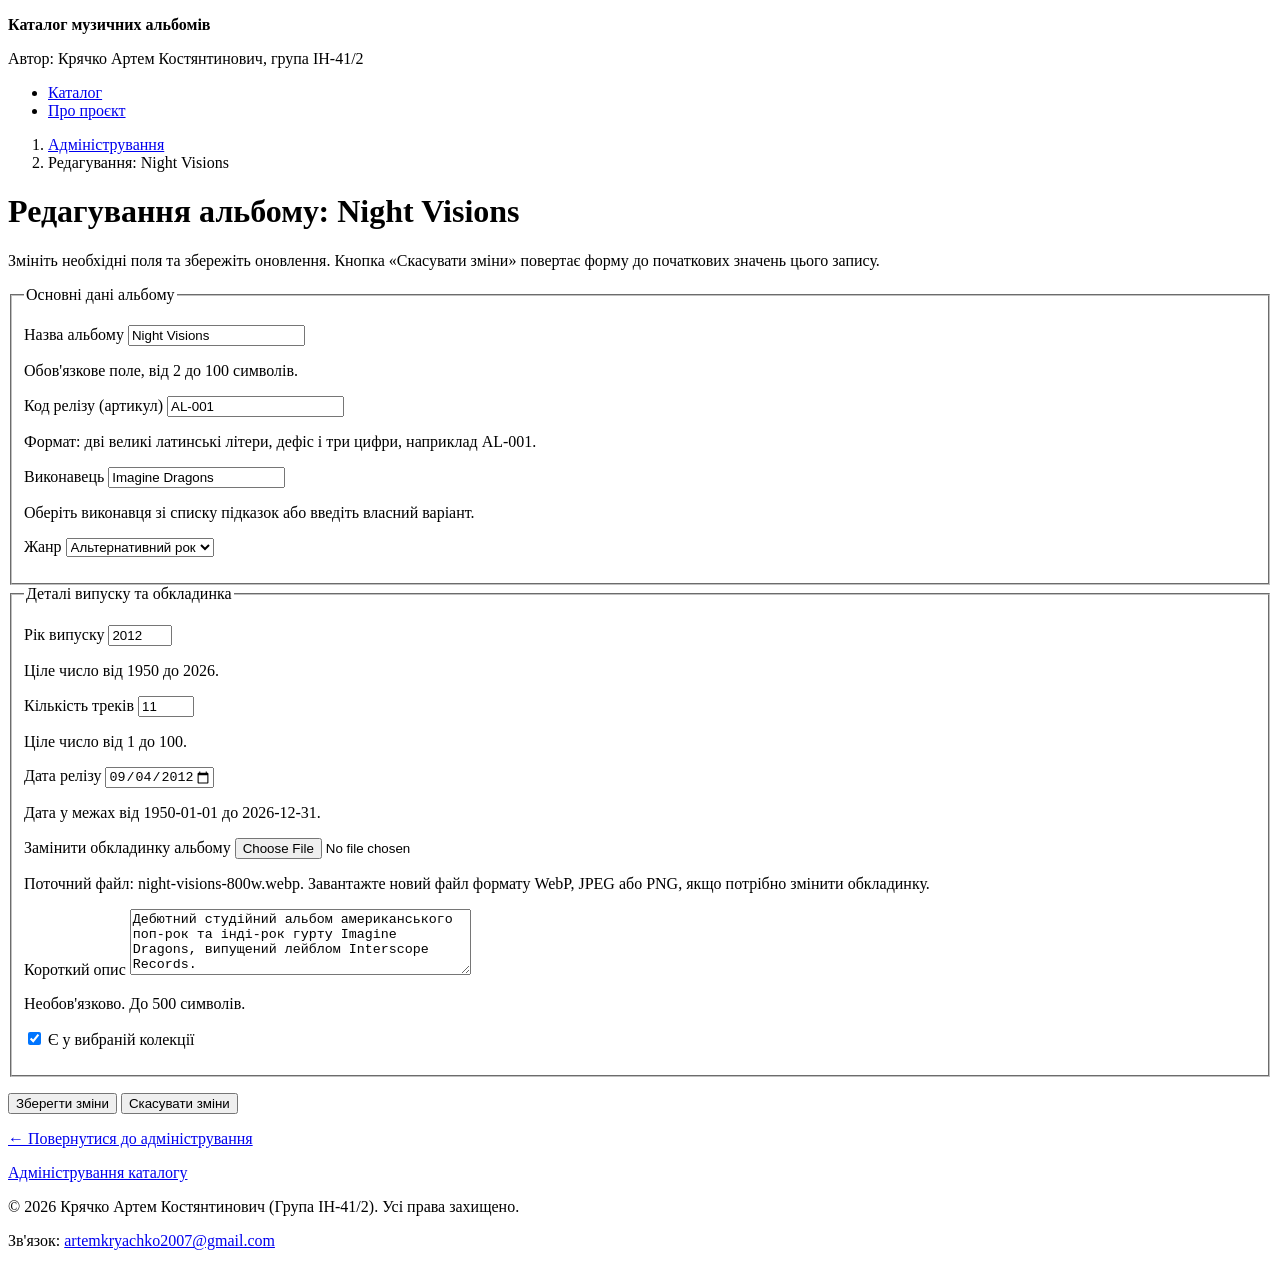
<file: lab4/admin-edit.html>
<!DOCTYPE html>
<html lang="uk">
<head>
    <meta charset="UTF-8">
    <meta name="viewport" content="width=device-width, initial-scale=1.0">
    <title>Редагування: Night Visions - Адміністрування каталогу</title>
    <meta name="description" content="Форма редагування параметрів музичного альбому Night Visions у каталозі.">
    <link rel="icon" href="./favicon.ico">
</head>
<body>
<header>
    <p><strong>Каталог музичних альбомів</strong></p>
    <p>Автор: Крячко Артем Костянтинович, група ІН-41/2</p>
    <nav aria-label="Основна навігація">
        <ul>
            <li><a href="./index.html">Каталог</a></li>
            <li><a href="./about.html">Про проєкт</a></li>
        </ul>
    </nav>
</header>

<main>
    <nav aria-label="Хлібні крихти">
        <ol>
            <li><a href="./admin.html">Адміністрування</a></li>
            <li aria-current="page">Редагування: Night Visions</li>
        </ol>
    </nav>

    <h1>Редагування альбому: Night Visions</h1>
    <p>Змініть необхідні поля та збережіть оновлення. Кнопка «Скасувати зміни» повертає форму до початкових значень цього запису.</p>

    <form id="edit-album-form" action="./admin.html" method="get">
        <input type="hidden" name="id" value="album-1">

        <fieldset>
            <legend>Основні дані альбому</legend>

            <p>
                <label for="edit-title">Назва альбому</label>
                <input id="edit-title" name="title" type="text" value="Night Visions" required minlength="2" maxlength="100" aria-describedby="edit-title-hint">
            </p>
            <p id="edit-title-hint">Обов'язкове поле, від 2 до 100 символів.</p>

            <p>
                <label for="edit-code">Код релізу (артикул)</label>
                <input id="edit-code" name="catalogCode" type="text" value="AL-001" required pattern="[A-Z]{2}-\d{3}" aria-describedby="edit-code-hint">
            </p>
            <p id="edit-code-hint">Формат: дві великі латинські літери, дефіс і три цифри, наприклад AL-001.</p>

            <p>
                <label for="edit-artist">Виконавець</label>
                <input id="edit-artist" name="artist" type="text" list="edit-artists-list" value="Imagine Dragons" required minlength="2" maxlength="80" aria-describedby="edit-artist-hint">
                <datalist id="edit-artists-list">
                    <option value="Imagine Dragons"></option>
                    <option value="Coldplay"></option>
                    <option value="Yarmak"></option>
                    <option value="Daft Punk"></option>
                </datalist>
            </p>
            <p id="edit-artist-hint">Оберіть виконавця зі списку підказок або введіть власний варіант.</p>

            <p>
                <label for="edit-genre">Жанр</label>
                <select id="edit-genre" name="genre" required>
                    <option value="">Оберіть жанр</option>
                    <option value="alt-rock" selected>Альтернативний рок</option>
                    <option value="pop-rock">Поп-рок</option>
                    <option value="hip-hop">Хіп-хоп / Реп</option>
                    <option value="electronic">Електронна музика</option>
                </select>
            </p>
        </fieldset>

        <fieldset>
            <legend>Деталі випуску та обкладинка</legend>

            <p>
                <label for="edit-year">Рік випуску</label>
                <input id="edit-year" name="releaseYear" type="number" value="2012" min="1950" max="2026" step="1" required aria-describedby="edit-year-hint">
            </p>
            <p id="edit-year-hint">Ціле число від 1950 до 2026.</p>

            <p>
                <label for="edit-tracks">Кількість треків</label>
                <input id="edit-tracks" name="trackCount" type="number" value="11" min="1" max="100" step="1" required aria-describedby="edit-tracks-hint">
            </p>
            <p id="edit-tracks-hint">Ціле число від 1 до 100.</p>

            <p>
                <label for="edit-date">Дата релізу</label>
                <input id="edit-date" name="releaseDate" type="date" value="2012-09-04" min="1950-01-01" max="2026-12-31" required aria-describedby="edit-date-hint">
            </p>
            <p id="edit-date-hint">Дата у межах від 1950-01-01 до 2026-12-31.</p>

            <p>
                <label for="edit-cover">Замінити обкладинку альбому</label>
                <input id="edit-cover" name="coverFile" type="file" accept="image/webp,image/jpeg,image/png" aria-describedby="edit-cover-hint">
            </p>
            <p id="edit-cover-hint">Поточний файл: night-visions-800w.webp. Завантажте новий файл формату WebP, JPEG або PNG, якщо потрібно змінити обкладинку.</p>

            <p>
                <label for="edit-description">Короткий опис</label>
                <textarea id="edit-description" name="description" rows="4" cols="40" maxlength="500" aria-describedby="edit-description-hint">Дебютний студійний альбом американського поп-рок та інді-рок гурту Imagine Dragons, випущений лейблом Interscope Records.</textarea>
            </p>
            <p id="edit-description-hint">Необов'язково. До 500 символів.</p>

            <p>
                <label for="edit-favorite">
                    <input id="edit-favorite" name="inFavorites" type="checkbox" value="yes" checked>
                    Є у вибраній колекції
                </label>
            </p>
        </fieldset>

        <p>
            <button type="submit">Зберегти зміни</button>
            <button type="reset">Скасувати зміни</button>
        </p>
    </form>

    <p><a href="./admin.html">&larr; Повернутися до адміністрування</a></p>
</main>

<footer>
    <p><a href="./admin.html">Адміністрування каталогу</a></p>
    <p>&copy; 2026 Крячко Артем Костянтинович (Група ІН-41/2). Усі права захищено.</p>
    <p>Зв'язок: <a href="mailto:artemkryachko2007@gmail.com">artemkryachko2007@gmail.com</a></p>
</footer>
</body>
</html>
</file>
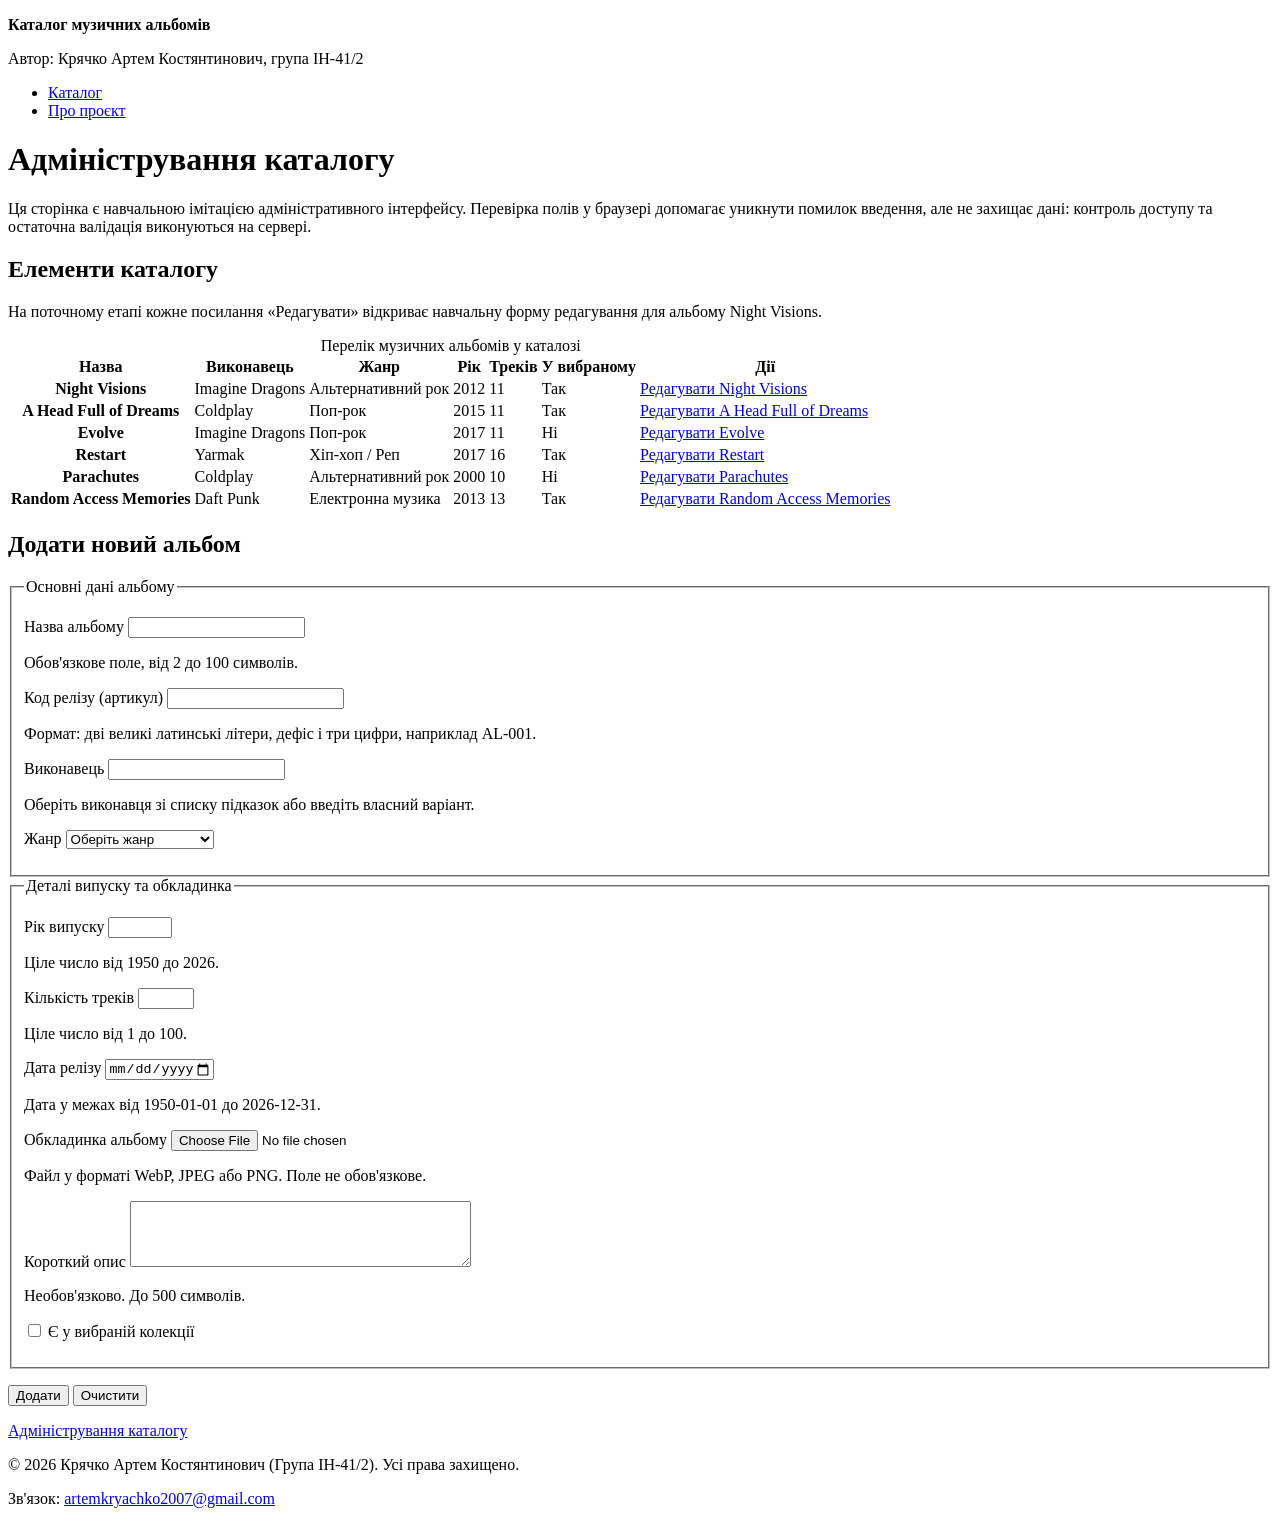
<file: lab4/admin.html>
<!DOCTYPE html>
<html lang="uk">
<head>
    <meta charset="UTF-8">
    <meta name="viewport" content="width=device-width, initial-scale=1.0">
    <title>Адміністрування каталогу - Каталог музичних альбомів</title>
    <meta name="description" content="Навчальна сторінка адміністрування каталогу музичних альбомів із таблицею релізів та формою додавання нового запису.">
    <link rel="icon" href="./favicon.ico">
</head>
<body>
<header>
    <p><strong>Каталог музичних альбомів</strong></p>
    <p>Автор: Крячко Артем Костянтинович, група ІН-41/2</p>
    <nav aria-label="Основна навігація">
        <ul>
            <li><a href="./index.html">Каталог</a></li>
            <li><a href="./about.html">Про проєкт</a></li>
        </ul>
    </nav>
</header>

<main>
    <h1>Адміністрування каталогу</h1>
    <p>Ця сторінка є навчальною імітацією адміністративного інтерфейсу. Перевірка полів у браузері допомагає уникнути помилок введення, але не захищає дані: контроль доступу та остаточна валідація виконуються на сервері.</p>

    <section aria-labelledby="catalog-table-heading">
        <h2 id="catalog-table-heading">Елементи каталогу</h2>
        <p>На поточному етапі кожне посилання «Редагувати» відкриває навчальну форму редагування для альбому Night Visions.</p>
        <table>
            <caption>Перелік музичних альбомів у каталозі</caption>
            <thead>
            <tr>
                <th scope="col">Назва</th>
                <th scope="col">Виконавець</th>
                <th scope="col">Жанр</th>
                <th scope="col">Рік</th>
                <th scope="col">Треків</th>
                <th scope="col">У вибраному</th>
                <th scope="col">Дії</th>
            </tr>
            </thead>
            <tbody>
            <tr>
                <th scope="row">Night Visions</th>
                <td>Imagine Dragons</td>
                <td>Альтернативний рок</td>
                <td>2012</td>
                <td>11</td>
                <td>Так</td>
                <td><a href="./admin-edit.html">Редагувати Night Visions</a></td>
            </tr>
            <tr>
                <th scope="row">A Head Full of Dreams</th>
                <td>Coldplay</td>
                <td>Поп-рок</td>
                <td>2015</td>
                <td>11</td>
                <td>Так</td>
                <td><a href="./admin-edit.html">Редагувати A Head Full of Dreams</a></td>
            </tr>
            <tr>
                <th scope="row">Evolve</th>
                <td>Imagine Dragons</td>
                <td>Поп-рок</td>
                <td>2017</td>
                <td>11</td>
                <td>Ні</td>
                <td><a href="./admin-edit.html">Редагувати Evolve</a></td>
            </tr>
            <tr>
                <th scope="row">Restart</th>
                <td>Yarmak</td>
                <td>Хіп-хоп / Реп</td>
                <td>2017</td>
                <td>16</td>
                <td>Так</td>
                <td><a href="./admin-edit.html">Редагувати Restart</a></td>
            </tr>
            <tr>
                <th scope="row">Parachutes</th>
                <td>Coldplay</td>
                <td>Альтернативний рок</td>
                <td>2000</td>
                <td>10</td>
                <td>Ні</td>
                <td><a href="./admin-edit.html">Редагувати Parachutes</a></td>
            </tr>
            <tr>
                <th scope="row">Random Access Memories</th>
                <td>Daft Punk</td>
                <td>Електронна музика</td>
                <td>2013</td>
                <td>13</td>
                <td>Так</td>
                <td><a href="./admin-edit.html">Редагувати Random Access Memories</a></td>
            </tr>
            </tbody>
        </table>
    </section>

    <section aria-labelledby="add-album-heading">
        <h2 id="add-album-heading">Додати новий альбом</h2>
        <form id="album-form" action="./admin.html" method="get">
            <fieldset>
                <legend>Основні дані альбому</legend>

                <p>
                    <label for="album-title">Назва альбому</label>
                    <input id="album-title" name="title" type="text" required minlength="2" maxlength="100" aria-describedby="album-title-hint">
                </p>
                <p id="album-title-hint">Обов'язкове поле, від 2 до 100 символів.</p>

                <p>
                    <label for="album-code">Код релізу (артикул)</label>
                    <input id="album-code" name="catalogCode" type="text" required pattern="[A-Z]{2}-\d{3}" aria-describedby="album-code-hint">
                </p>
                <p id="album-code-hint">Формат: дві великі латинські літери, дефіс і три цифри, наприклад AL-001.</p>

                <p>
                    <label for="album-artist">Виконавець</label>
                    <input id="album-artist" name="artist" type="text" list="artists-list" required minlength="2" maxlength="80" aria-describedby="album-artist-hint">
                    <datalist id="artists-list">
                        <option value="Imagine Dragons"></option>
                        <option value="Coldplay"></option>
                        <option value="Yarmak"></option>
                        <option value="Daft Punk"></option>
                    </datalist>
                </p>
                <p id="album-artist-hint">Оберіть виконавця зі списку підказок або введіть власний варіант.</p>

                <p>
                    <label for="album-genre">Жанр</label>
                    <select id="album-genre" name="genre" required>
                        <option value="">Оберіть жанр</option>
                        <option value="alt-rock">Альтернативний рок</option>
                        <option value="pop-rock">Поп-рок</option>
                        <option value="hip-hop">Хіп-хоп / Реп</option>
                        <option value="electronic">Електронна музика</option>
                    </select>
                </p>
            </fieldset>

            <fieldset>
                <legend>Деталі випуску та обкладинка</legend>

                <p>
                    <label for="album-year">Рік випуску</label>
                    <input id="album-year" name="releaseYear" type="number" min="1950" max="2026" step="1" required aria-describedby="album-year-hint">
                </p>
                <p id="album-year-hint">Ціле число від 1950 до 2026.</p>

                <p>
                    <label for="album-tracks">Кількість треків</label>
                    <input id="album-tracks" name="trackCount" type="number" min="1" max="100" step="1" required aria-describedby="album-tracks-hint">
                </p>
                <p id="album-tracks-hint">Ціле число від 1 до 100.</p>

                <p>
                    <label for="album-date">Дата релізу</label>
                    <input id="album-date" name="releaseDate" type="date" min="1950-01-01" max="2026-12-31" required aria-describedby="album-date-hint">
                </p>
                <p id="album-date-hint">Дата у межах від 1950-01-01 до 2026-12-31.</p>

                <p>
                    <label for="album-cover">Обкладинка альбому</label>
                    <input id="album-cover" name="coverFile" type="file" accept="image/webp,image/jpeg,image/png" aria-describedby="album-cover-hint">
                </p>
                <p id="album-cover-hint">Файл у форматі WebP, JPEG або PNG. Поле не обов'язкове.</p>

                <p>
                    <label for="album-description">Короткий опис</label>
                    <textarea id="album-description" name="description" rows="4" cols="40" maxlength="500" aria-describedby="album-description-hint"></textarea>
                </p>
                <p id="album-description-hint">Необов'язково. До 500 символів.</p>

                <p>
                    <label for="album-favorite">
                        <input id="album-favorite" name="inFavorites" type="checkbox" value="yes">
                        Є у вибраній колекції
                    </label>
                </p>
            </fieldset>

            <p>
                <button type="submit">Додати</button>
                <button type="reset">Очистити</button>
            </p>
        </form>
    </section>
</main>

<footer>
    <p><a href="./admin.html" aria-current="page">Адміністрування каталогу</a></p>
    <p>&copy; 2026 Крячко Артем Костянтинович (Група ІН-41/2). Усі права захищено.</p>
    <p>Зв'язок: <a href="mailto:artemkryachko2007@gmail.com">artemkryachko2007@gmail.com</a></p>
</footer>
</body>
</html>
</file>
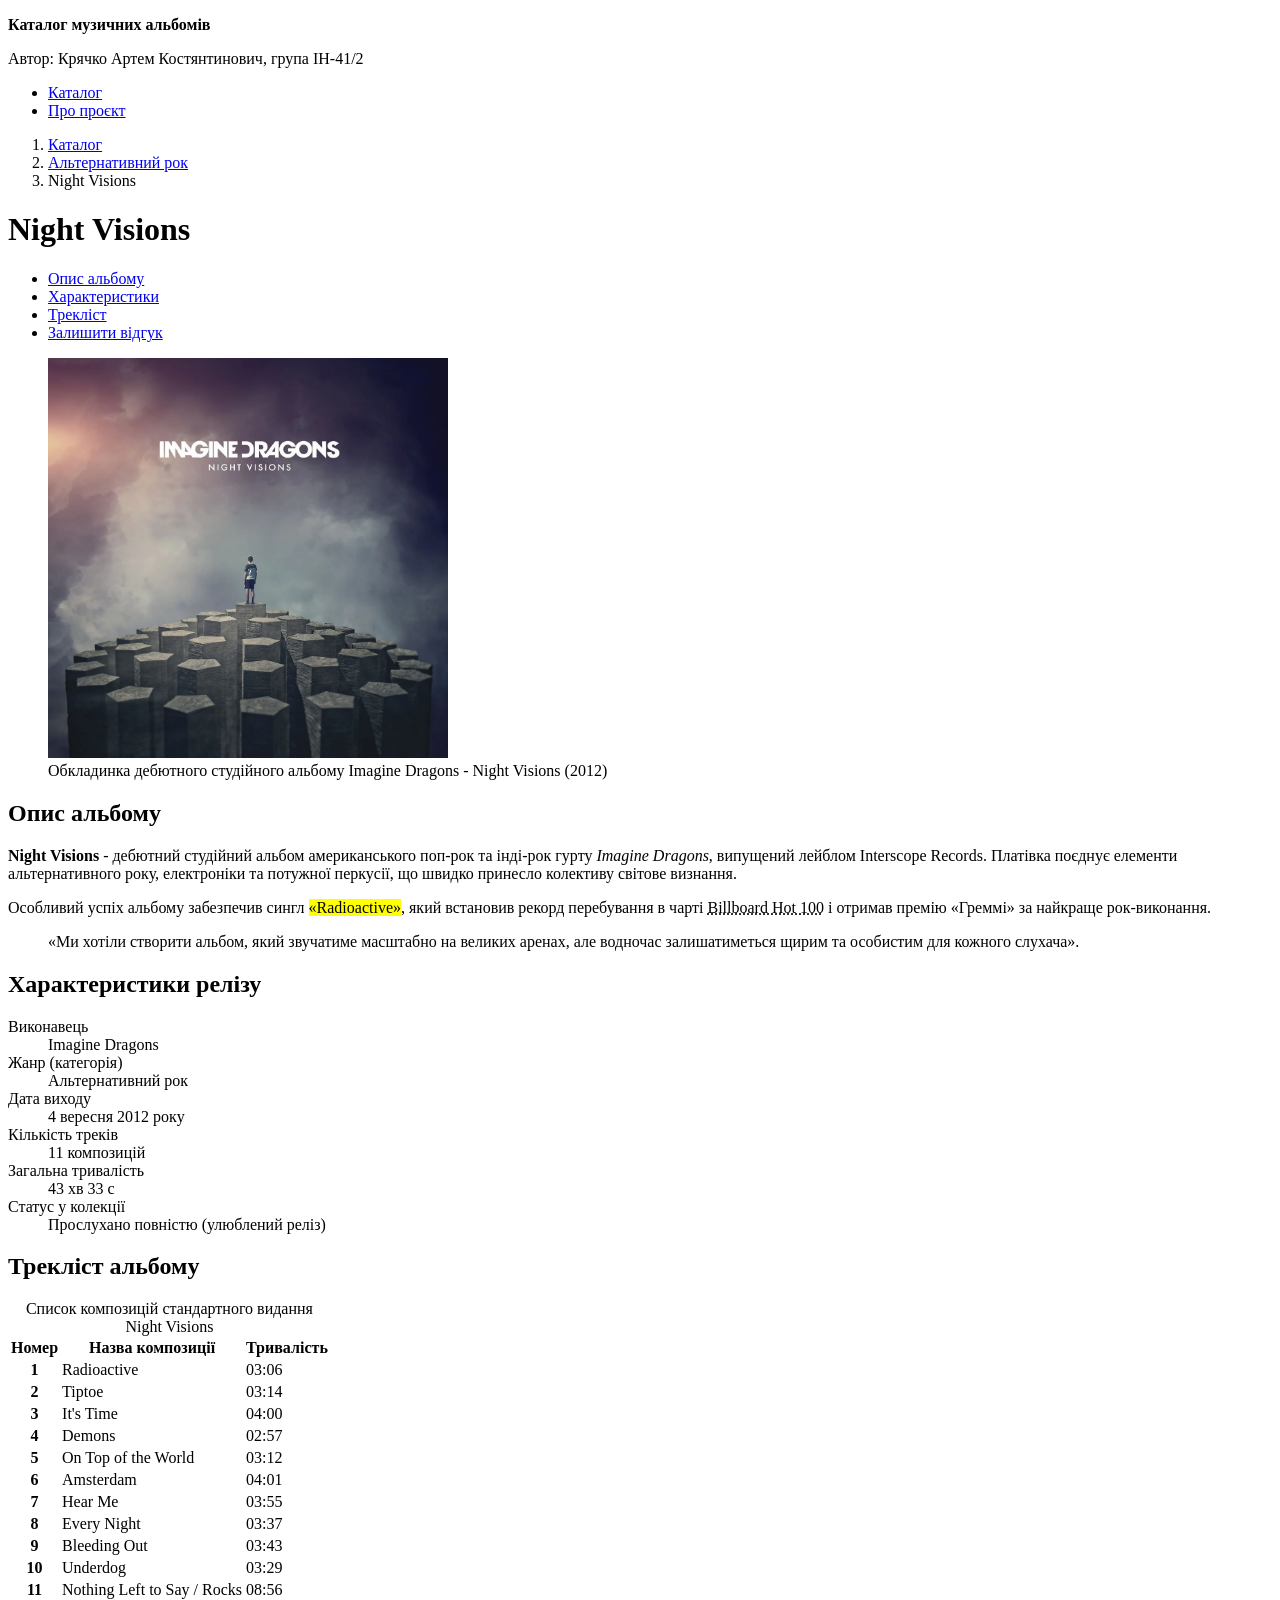
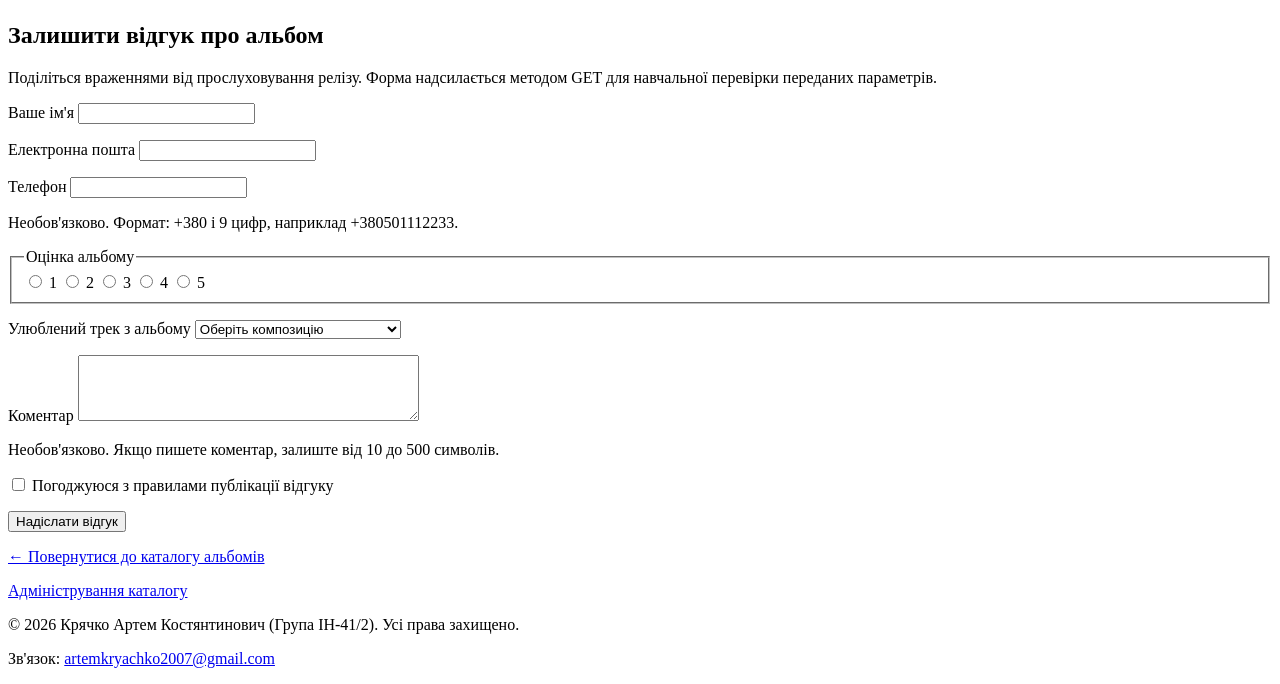
<file: lab4/details.html>
<!DOCTYPE html>
<html lang="uk">
<head>
    <meta charset="UTF-8">
    <meta name="viewport" content="width=device-width, initial-scale=1.0">
    <title>Night Visions - Деталі альбому - Каталог музичних альбомів</title>
    <meta name="description" content="Детальна інформація, характеристики, повний трекліст та форма відгуку для альбому Night Visions гурту Imagine Dragons.">
    <link rel="icon" href="./favicon.ico">
</head>
<body>
<header>
    <p><strong>Каталог музичних альбомів</strong></p>
    <p>Автор: Крячко Артем Костянтинович, група ІН-41/2</p>
    <nav aria-label="Основна навігація">
        <ul>
            <li><a href="./index.html">Каталог</a></li>
            <li><a href="./about.html">Про проєкт</a></li>
        </ul>
    </nav>
</header>

<main>
    <nav aria-label="Хлібні крихти">
        <ol>
            <li><a href="./index.html">Каталог</a></li>
            <li><a href="./index.html#catalog">Альтернативний рок</a></li>
            <li aria-current="page">Night Visions</li>
        </ol>
    </nav>

    <h1>Night Visions</h1>

    <nav aria-label="На цій сторінці">
        <ul>
            <li><a href="#description">Опис альбому</a></li>
            <li><a href="#specs">Характеристики</a></li>
            <li><a href="#tracklist">Трекліст</a></li>
            <li><a href="#review-section">Залишити відгук</a></li>
        </ul>
    </nav>

    <figure>
        <picture>
            <source type="image/webp" srcset="./assets/img/night-visions-800w.webp">
            <img
                    src="./assets/img/night-visions-800w.jpg"
                    alt="Офіційна обкладинка альбому Night Visions гурту Imagine Dragons"
                    width="400"
                    height="400"
                    fetchpriority="high">
        </picture>
        <figcaption>Обкладинка дебютного студійного альбому Imagine Dragons - Night Visions (2012)</figcaption>
    </figure>

    <section id="description">
        <h2>Опис альбому</h2>
        <p>
            <strong>Night Visions</strong> - дебютний студійний альбом американського поп-рок та інді-рок гурту <em>Imagine Dragons</em>, випущений лейблом Interscope Records. Платівка поєднує елементи альтернативного року, електроніки та потужної перкусії, що швидко принесло колективу світове визнання.
        </p>
        <p>
            Особливий успіх альбому забезпечив сингл <mark>«Radioactive»</mark>, який встановив рекорд перебування в чарті <abbr title="Billboard Hot 100 - головний хіт-парад синглів США">Billboard Hot 100</abbr> і отримав премію «Греммі» за найкраще рок-виконання.
        </p>
        <blockquote cite="https://www.imaginedragonsmusic.com/">
            <p>«Ми хотіли створити альбом, який звучатиме масштабно на великих аренах, але водночас залишатиметься щирим та особистим для кожного слухача».</p>
        </blockquote>
    </section>

    <section id="specs">
        <h2>Характеристики релізу</h2>
        <dl>
            <dt>Виконавець</dt>
            <dd>Imagine Dragons</dd>

            <dt>Жанр (категорія)</dt>
            <dd>Альтернативний рок</dd>

            <dt>Дата виходу</dt>
            <dd><time datetime="2012-09-04">4 вересня 2012 року</time></dd>

            <dt>Кількість треків</dt>
            <dd><data value="11">11 композицій</data></dd>

            <dt>Загальна тривалість</dt>
            <dd><time datetime="PT43M33S">43 хв 33 с</time></dd>

            <dt>Статус у колекції</dt>
            <dd>Прослухано повністю (улюблений реліз)</dd>
        </dl>
    </section>

    <section id="tracklist">
        <h2>Трекліст альбому</h2>
        <table>
            <caption>Список композицій стандартного видання Night Visions</caption>
            <thead>
            <tr>
                <th scope="col">Номер</th>
                <th scope="col">Назва композиції</th>
                <th scope="col">Тривалість</th>
            </tr>
            </thead>
            <tbody>
            <tr>
                <th scope="row">1</th>
                <td>Radioactive</td>
                <td><time datetime="PT3M06S">03:06</time></td>
            </tr>
            <tr>
                <th scope="row">2</th>
                <td>Tiptoe</td>
                <td><time datetime="PT3M14S">03:14</time></td>
            </tr>
            <tr>
                <th scope="row">3</th>
                <td>It's Time</td>
                <td><time datetime="PT4M00S">04:00</time></td>
            </tr>
            <tr>
                <th scope="row">4</th>
                <td>Demons</td>
                <td><time datetime="PT2M57S">02:57</time></td>
            </tr>
            <tr>
                <th scope="row">5</th>
                <td>On Top of the World</td>
                <td><time datetime="PT3M12S">03:12</time></td>
            </tr>
            <tr>
                <th scope="row">6</th>
                <td>Amsterdam</td>
                <td><time datetime="PT4M01S">04:01</time></td>
            </tr>
            <tr>
                <th scope="row">7</th>
                <td>Hear Me</td>
                <td><time datetime="PT3M55S">03:55</time></td>
            </tr>
            <tr>
                <th scope="row">8</th>
                <td>Every Night</td>
                <td><time datetime="PT3M37S">03:37</time></td>
            </tr>
            <tr>
                <th scope="row">9</th>
                <td>Bleeding Out</td>
                <td><time datetime="PT3M43S">03:43</time></td>
            </tr>
            <tr>
                <th scope="row">10</th>
                <td>Underdog</td>
                <td><time datetime="PT3M29S">03:29</time></td>
            </tr>
            <tr>
                <th scope="row">11</th>
                <td>Nothing Left to Say / Rocks</td>
                <td><time datetime="PT8M56S">08:56</time></td>
            </tr>
            </tbody>
        </table>
    </section>

    <section id="review-section" aria-labelledby="review-heading">
        <h2 id="review-heading">Залишити відгук про альбом</h2>
        <p>Поділіться враженнями від прослуховування релізу. Форма надсилається методом GET для навчальної перевірки переданих параметрів.</p>

        <form id="review-form" action="./details.html" method="get">
            <p>
                <label for="reviewer-name">Ваше ім'я</label>
                <input id="reviewer-name" name="reviewerName" type="text" autocomplete="name" required minlength="2" maxlength="60">
            </p>

            <p>
                <label for="reviewer-email">Електронна пошта</label>
                <input id="reviewer-email" name="reviewerEmail" type="email" autocomplete="email" required>
            </p>

            <p>
                <label for="reviewer-phone">Телефон</label>
                <input id="reviewer-phone" name="reviewerPhone" type="tel" autocomplete="tel" pattern="\+380\d{9}" aria-describedby="reviewer-phone-hint">
            </p>
            <p id="reviewer-phone-hint">Необов'язково. Формат: +380 і 9 цифр, наприклад +380501112233.</p>

            <fieldset>
                <legend>Оцінка альбому</legend>
                <label><input type="radio" name="rating" value="1" required> 1</label>
                <label><input type="radio" name="rating" value="2"> 2</label>
                <label><input type="radio" name="rating" value="3"> 3</label>
                <label><input type="radio" name="rating" value="4"> 4</label>
                <label><input type="radio" name="rating" value="5"> 5</label>
            </fieldset>

            <p>
                <label for="favorite-track">Улюблений трек з альбому</label>
                <select id="favorite-track" name="favoriteTrack" required>
                    <option value="">Оберіть композицію</option>
                    <option value="radioactive">1. Radioactive</option>
                    <option value="tiptoe">2. Tiptoe</option>
                    <option value="its-time">3. It's Time</option>
                    <option value="demons">4. Demons</option>
                    <option value="on-top-of-the-world">5. On Top of the World</option>
                    <option value="amsterdam">6. Amsterdam</option>
                    <option value="hear-me">7. Hear Me</option>
                    <option value="every-night">8. Every Night</option>
                    <option value="bleeding-out">9. Bleeding Out</option>
                    <option value="underdog">10. Underdog</option>
                    <option value="nothing-left-to-say">11. Nothing Left to Say / Rocks</option>
                </select>
            </p>

            <p>
                <label for="review-comment">Коментар</label>
                <textarea id="review-comment" name="comment" rows="4" cols="40" minlength="10" maxlength="500" aria-describedby="review-comment-hint"></textarea>
            </p>
            <p id="review-comment-hint">Необов'язково. Якщо пишете коментар, залиште від 10 до 500 символів.</p>

            <p>
                <label for="review-agree">
                    <input id="review-agree" name="agreeRules" type="checkbox" value="yes" required>
                    Погоджуюся з правилами публікації відгуку
                </label>
            </p>

            <p>
                <button type="submit">Надіслати відгук</button>
            </p>
        </form>
    </section>

    <p><a href="./index.html">&larr; Повернутися до каталогу альбомів</a></p>
</main>

<footer>
    <p><a href="./admin.html">Адміністрування каталогу</a></p>
    <p>&copy; 2026 Крячко Артем Костянтинович (Група ІН-41/2). Усі права захищено.</p>
    <p>Зв'язок: <a href="mailto:artemkryachko2007@gmail.com">artemkryachko2007@gmail.com</a></p>
</footer>
</body>
</html>
</file>
<file: lab1/styles/style.css>
:root {
    --accent: #4CAF50;
    --bg: #0f1220;
    --card: #151a2f;
    --text: #e6e9f2;
    --muted: #9aa4bf;
    --radius: 16px;
}

* { box-sizing: border-box; }

body {
    margin: 0;
    font-family: system-ui, -apple-system, Segoe UI, Roboto, Ubuntu, Cantarell, 'Noto Sans', Arial, 'Apple Color Emoji', 'Segoe UI Emoji';
    color: var(--text);
    background: radial-gradient(1200px 600px at 20% 0%, rgba(76,154,255,0.15), transparent 60%),
    linear-gradient(180deg, #0b0e1b, #0f1220 40%);
    min-height: 100dvh;
}

.site-header, .site-footer {
    text-align: center;
    padding: 20px 16px;
}

.site-header h1 { margin: 0 0 4px; }
.subtitle { color: var(--muted); margin: 0; }

main {
    width: min(920px, 92%);
    margin: 24px auto 40px;
    display: grid;
    gap: 16px;
}

.card {
    background: var(--card);
    border: 1px solid color-mix(in hsl, var(--accent), #000 80%);
    border-radius: var(--radius);
    padding: 16px 18px;
    box-shadow: 0 10px 18px rgba(0,0,0,0.25);
}

.profile {
    display: grid;
    grid-template-columns: 140px 1fr;
    gap: 16px;
    align-items: center;
}

.avatar img {
    width: 120px;
    height: 120px;
    border-radius: 50%;
    border: 3px solid var(--accent);
    object-fit: cover;
    background: #222941;
}

.info h2, .about h2, .checklist h2 {
    margin-top: 0;
    color: var(--accent);
}

.badge {
    display: inline-block;
    margin-top: 8px;
    padding: 8px 12px;
    border-radius: 999px;
    background: color-mix(in hsl, var(--accent), #000 70%);
    border: 1px solid var(--accent);
    font-weight: 600;
    letter-spacing: 0.2px;
}

.accent-preview {
    display: inline-block;
    padding: 2px 8px;
    margin-left: 4px;
    border-radius: 6px;
    background: color-mix(in hsl, var(--accent), #000 70%);
    color: white;
    border: 1px solid var(--accent);
}
</file>
